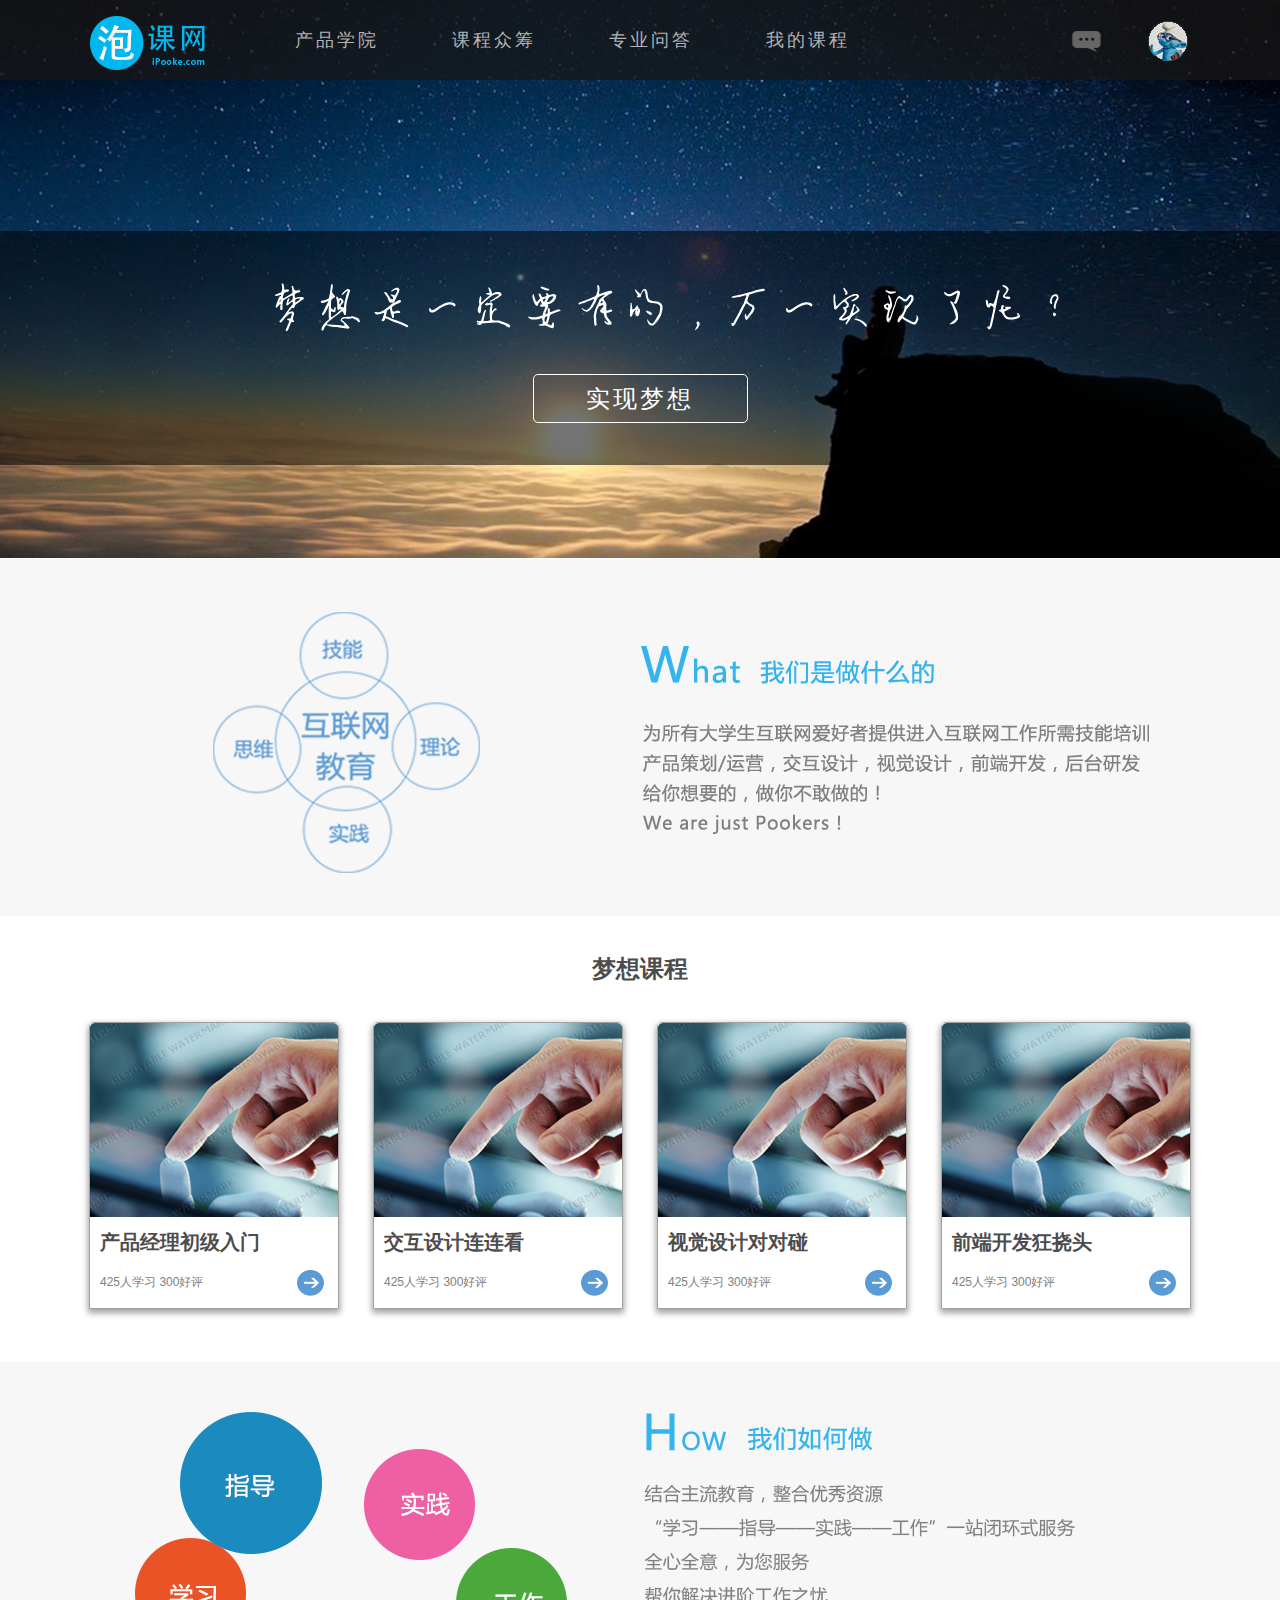
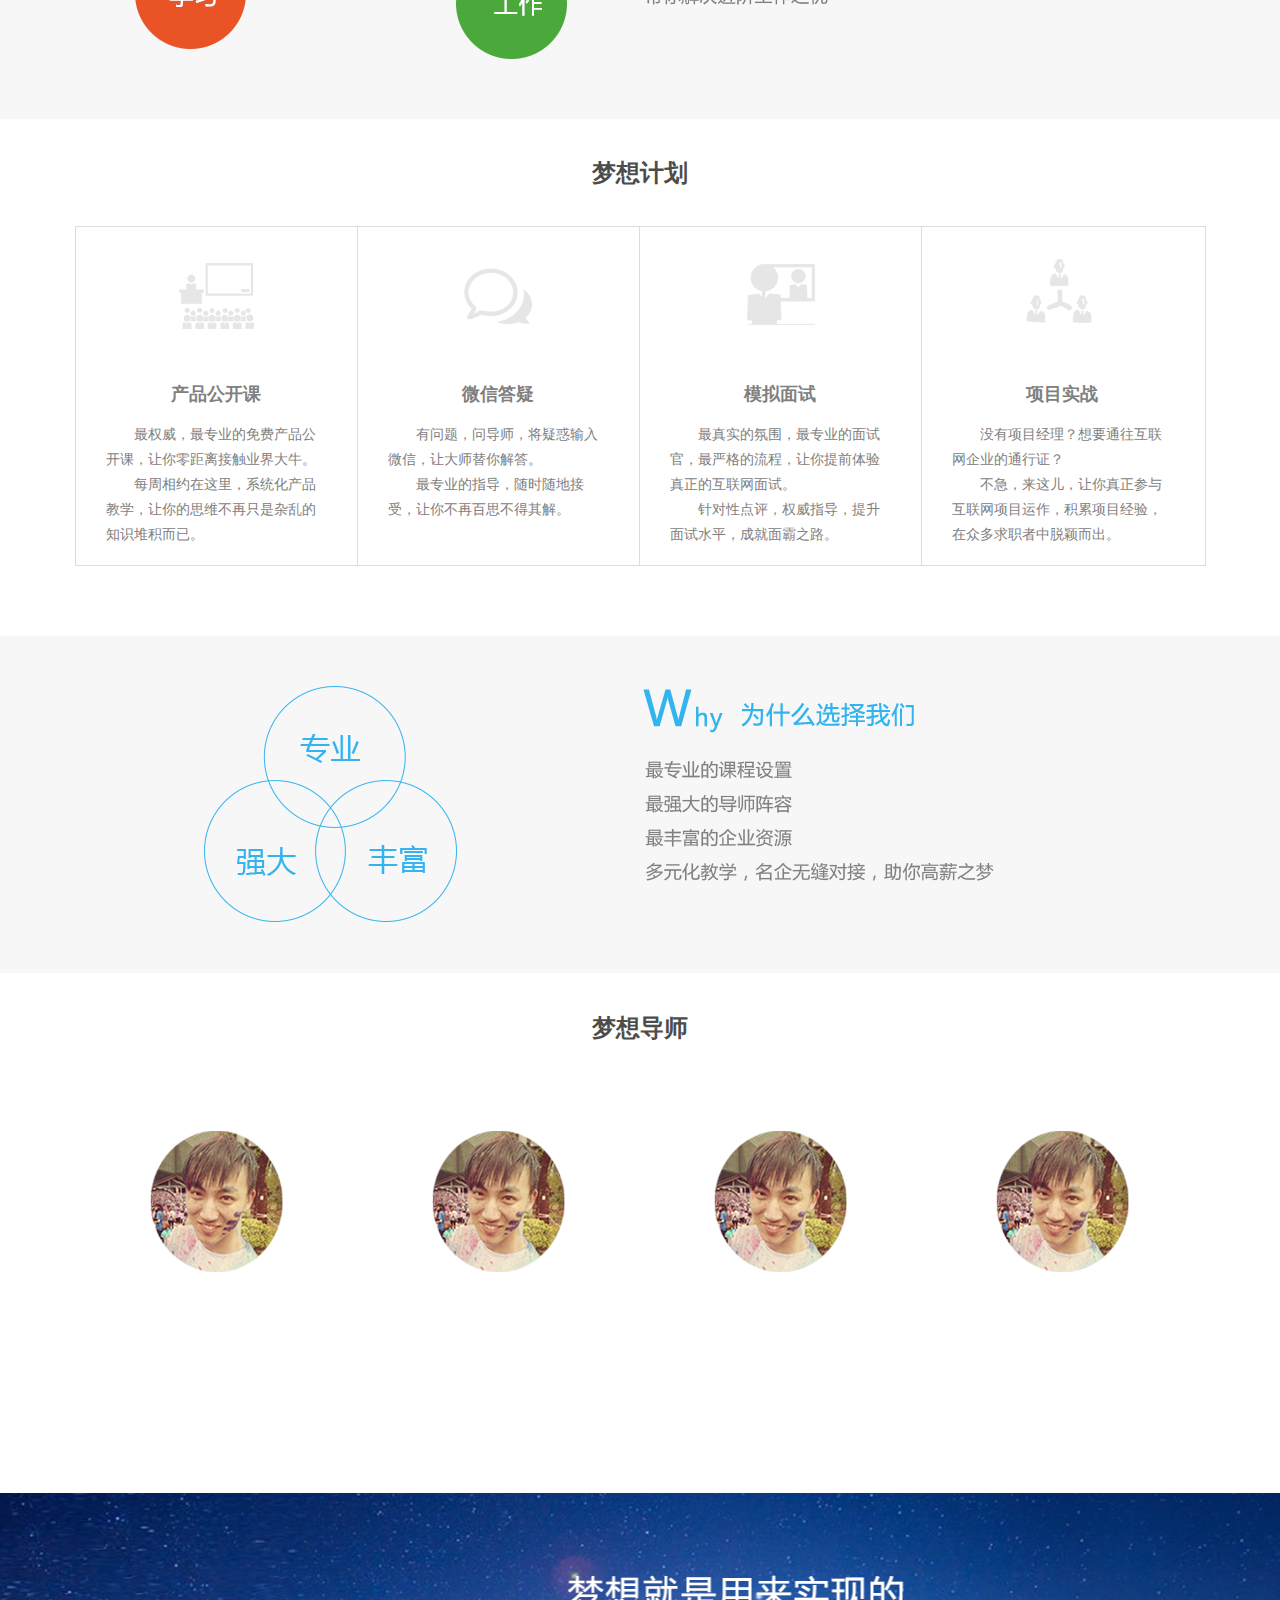
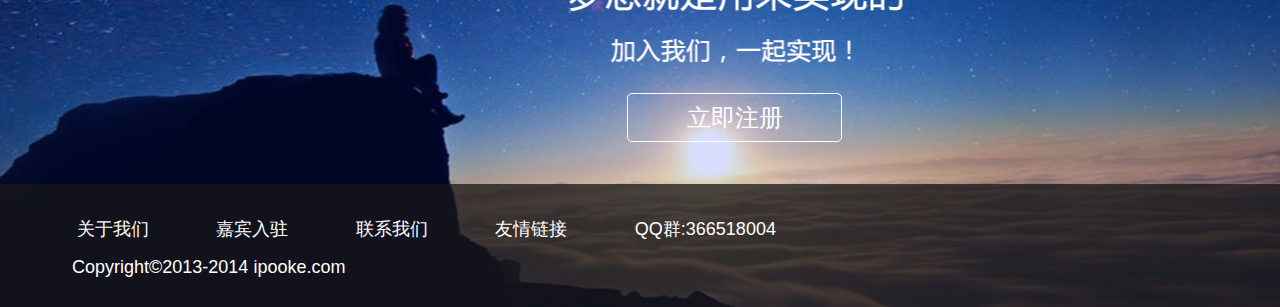
<file: index.html>
<!DOCTYPE html>
<!--[if lt IE 7]>
<html class="no-js lt-ie9 lt-ie8 lt-ie7">
<![endif]-->
<!--[if IE 7]>
<html class="no-js lt-ie9 lt-ie8">
<![endif]-->
<!--[if IE 8]>
<html class="no-js lt-ie9">
<![endif]-->
<!--[if gt IE 8]><!-->
<html class="no-js">
<!--<![endif]-->
<head>
    <meta charset="utf-8">
    <meta http-equiv="X-UA-Compatible" content="IE=edge">
    <title>泡课网</title>
    <meta name="description" content="">
    <!--手机上的一些适配-->
    <!--
    <meta name="viewport" content="width=device-width, initial-scale=1,ser-scalable=no">
    <meta name="apple-mobile-web-app-capable" content="yes">
    <meta name="apple-mobile-web-app-status-bar-style" content="black"/>
    <link rel="apple-touch-startup-image" sizes="640x920" href="img/loading-640x920.png"
          media="screen and (max-device-width: 480px) and (-webkit-min-device-pixel-ratio: 2)">
    <link rel="apple-touch-startup-image" sizes="768x1004" href="img/loading-768x1004.png"
          media="screen and (min-device-width: 481px) and (max-device-width: 1024px) and (orientation:landscape)">
    <link rel="apple-touch-startup-image" sizes="640x1096" href="img/loading-640x1096.png"
          media="screen and (max-device-width: 480px) and (-webkit-min-device-pixel-ratio: 2)">
    <link rel="apple-touch-icon-precomposed" sizes="114X114" href="img/iphone.png">
    <link rel="apple-touch-icon-precomposed" href="img/android.png">
    -->

    <!--下面注释的内容是直接引用CDN（内容交付网络）上面的资源，因为那样加载速度会更快-->
    <!--
    <link rel="stylesheet" href="http://code.jquery.com/mobile/1.4.2/jquery.mobile-1.4.2.min.css" />
    -->
    <!--<link rel="stylesheet" href="css/themes/jquery.mobile-1.4.2.css"/>
    <link rel="stylesheet" href="css/themes/jquery.mobile.icons.min.css"/>-->
    <link rel="stylesheet" href="css/normalize.css"/>
    <link rel="stylesheet" href="css/base.css"/>
    <link rel="stylesheet" href="css/common.css"/>
    <link rel="stylesheet" href="css/index.css"/>
    <script src="js/vendor/modernizr-2.6.2.min.js"></script>
</head>
<body>
<!--[if lt IE 7]>
<p class="browsehappy">亲，您还在使用着 <strong>过时的</strong> 浏览器. 请您
    <a href="http://browsehappy.com/">更新</a> 一下吧以使您得到更好的体验哦！
</p>
<![end if]-->

<header>
    <div class="topBar">
        <nav>
            <div class="logo">
                <a href="index.html"><img src="img/images/ih_logo.png" alt=""/></a>
            </div>
            <div class="nav">
                <ul class="navHeader">
                    <li><a href="static/product/product.html">产品学院</a></li>
                    <li><a rel="nofollow" href="static/course/course.html">课程众筹</a></li>
                    <li><a rel="nofollow" href="static/ask/ask.html">专业问答</a></li>
                    <li><a rel="nofollow" href="static/user/user.html">我的课程</a></li>
                </ul>
            </div>
            <div class="loginTop">
                <ul>
                    <li><a rel="nofollow" href="static/user/login.html">登录</a></li>
                    <li><a rel="nofollow" href="static/user/register.html">注册</a></li>
                </ul>
            </div>
            <div class="logged">
                <ul>
                    <li><a class="message" href="static/user/message.html"><img src="img/images/ih_message.png" alt=""/></a></li>
                    <li><a class="userCenter" href="static/user/user.html"><img src="img/images/ih_userImage.png" alt=""/></a></li>
                </ul>
            </div>
        </nav>
    </div>
    <div class="header-button">
        <a href="static/product/product.html">实现梦想</a>
    </div>
</header>
<section>
    <div id="content">
        <article class="content-partOne"></article>
        <article class="content-partTwo">
            <h1>梦想课程</h1>

            <div class="content-partTwo-courseList">
                <div class="course">
                    <div class="course-header">
                        <img src="img/images/ic_course_items_01.png">
                    </div>
                    <div class="course-content">
                        <h2>产品经理初级入门</h2>

                        <p>
                            <span>425</span>人学习
                            <span>300</span>好评
                            <a href="index.html"><span class="course-content-button"></span></a>
                        </p>
                    </div>
                </div>
                <div class="course">
                    <div class="course-header">
                        <img src="img/images/ic_course_items_01.png">
                    </div>
                    <div class="course-content">
                        <h2>交互设计连连看</h2>

                        <p>
                            <span>425</span>人学习
                            <span>300</span>好评
                            <a href="index.html"><span class="course-content-button"></span></a>
                        </p>
                    </div>
                </div>
                <div class="course">
                    <div class="course-header">
                        <img src="img/images/ic_course_items_01.png">
                    </div>
                    <div class="course-content">
                        <h2>视觉设计对对碰</h2>

                        <p>
                            <span>425</span>人学习
                            <span>300</span>好评
                            <a href="index.html"><span class="course-content-button"></span></a>
                        </p>
                    </div>
                </div>
                <div class="course">
                    <div class="course-header">
                        <img src="img/images/ic_course_items_01.png">
                    </div>
                    <div class="course-content">
                        <h2>前端开发狂挠头</h2>

                        <p>
                            <span>425</span>人学习
                            <span>300</span>好评
                            <a href="index.html"><span class="course-content-button"></span></a>
                        </p>
                    </div>
                </div>
            </div>
        </article>
        <article class="content-partThree"></article>
        <article class="content-partFour">
            <h1>梦想计划</h1>

            <div class="content-partThree-planList">
                <div class="plan">
                    <div class="plan-header">
                        <img src="img/images/ic_plan_01.png">
                    </div>
                    <div class="plan-content">
                        <h2>产品公开课</h2>

                        <p>
                            最权威，最专业的免费产品公开课，让你零距离接触业界大牛。
                        </p>

                        <p>
                            每周相约在这里，系统化产品教学，让你的思维不再只是杂乱的知识堆积而已。
                        </p>
                    </div>
                </div>
                <div class="plan">
                    <div class="plan-header">
                        <img src="img/images/ic_plan_02.png">
                    </div>
                    <div class="plan-content">
                        <h2>微信答疑</h2>

                        <p>
                            有问题，问导师，将疑惑输入微信，让大师替你解答。
                        </p>

                        <p>
                            最专业的指导，随时随地接受，让你不再百思不得其解。
                        </p>
                    </div>
                </div>
                <div class="plan">
                    <div class="plan-header">
                        <img src="img/images/ic_plan_03.png">
                    </div>
                    <div class="plan-content">
                        <h2>模拟面试</h2>

                        <p>
                            最真实的氛围，最专业的面试官，最严格的流程，让你提前体验真正的互联网面试。
                        </p>

                        <p>
                            针对性点评，权威指导，提升面试水平，成就面霸之路。
                        </p>
                    </div>
                </div>
                <div class="plan">
                    <div class="plan-header">
                        <img src="img/images/ic_plan_04.png">
                    </div>
                    <div class="plan-content">
                        <h2>项目实战</h2>

                        <p>
                            没有项目经理？想要通往互联网企业的通行证？
                        </p>

                        <p>
                            不急，来这儿，让你真正参与互联网项目运作，积累项目经验，在众多求职者中脱颖而出。
                        </p>
                    </div>
                </div>
            </div>
        </article>
        <article class="content-partFive"></article>
        <article class="content-partSix">
            <h1>梦想导师</h1>

            <div class="content-partSix-teacherList">
                <div class="teacher">
                    <a></a>
                </div>
                <div class="teacher">
                    <a></a>
                </div>
                <div class="teacher">
                    <a></a>
                </div>
                <div class="teacher">
                    <a></a>
                </div>
            </div>
        </article>
    </div>
</section>
<footer>
    <div class="bottomBar">
        <nav>
            <ul class="navFooter">
                <li><a href="#">关于我们</a></li>
                <li><a href="#">嘉宾入驻</a></li>
                <li><a href="#">联系我们</a></li>
                <li><a href="#">友情链接</a></li>
                <li><a href="#">QQ群:366518004</a></li>
            </ul>
            <p>Copyright&copy;2013-2014 ipooke.com</p>
        </nav>
    </div>
    <div class="footer-button">
        <a href="static/user/register.html">立即注册</a>
    </div>
    <address></address>
</footer>
<!--下面注释的内容是直接引用CDN（内容交付网络）上面的资源，因为那样加载速度会更快-->
<!--
<script src="//ajax.googleapis.com/ajax/libs/jquery/1.10.2/jquery.min.js"></script>
<script>window.jQuery || document.write('<script src="js/vendor/jquery-1.10.2.min.js"><\/script>')</script>
<script src="http://code.jquery.com/mobile/1.4.2/jquery.mobile-1.4.2.min.js"></script>
-->

<!--下面的内容是加载页面要用的js文件-->
<script src="js/vendor/jquery-1.11.1.min.js"></script>
<!--<script src="js/vendor/jquery.mobile-1.4.2.min.js"></script>-->
<script src="js/vendor/jquery.cookie.js"></script>
<script src="js/plugins.js"></script>
<!--下面两个js文件是完成ajax的一个插件-->
<!--
<script src="js/mine/base.js"></script>
<script src="js/mine/score.js"></script>
-->
<script src="js/index.js"></script>


<!-- 下面的注释是引用谷歌的站点统计分析工具的js代码-->
<!-- Google Analytics: change UA-XXXXX-X to be your site's ID. -->
<!--<script>
    (function (b, o, i, l, e, r) {
        b.GoogleAnalyticsObject = l;
        b[l] || (b[l] =
                function () {
                    (b[l].q = b[l].q || []).push(arguments)
                });
        b[l].l = +new Date;
        e = o.createElement(i);
        r = o.getElementsByTagName(i)[0];
        e.src = '//www.google-analytics.com/analytics.js';
        r.parentNode.insertBefore(e, r)
    }(window, document, 'script', 'ga'));
    ga('create', 'UA-XXXXX-X');
    ga('send', 'pageview');
</script>-->
</body>
</html>
</file>
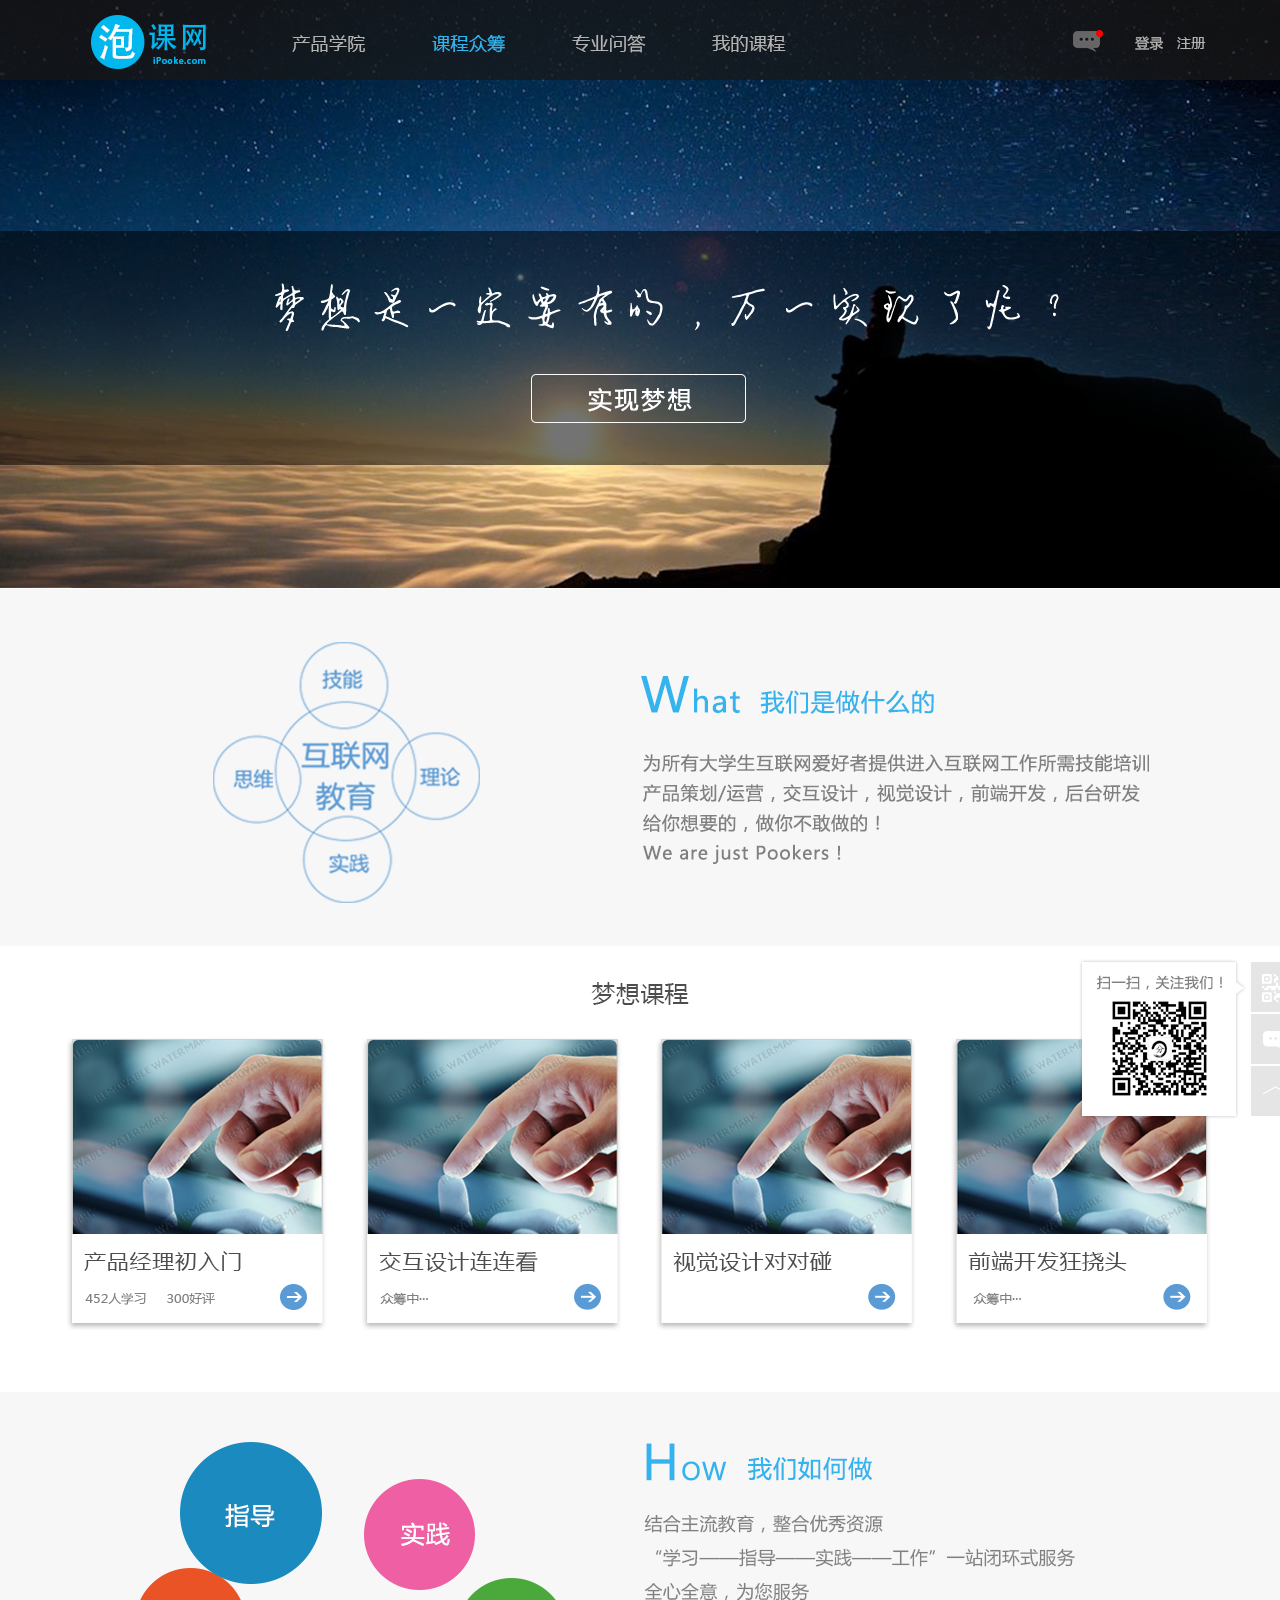
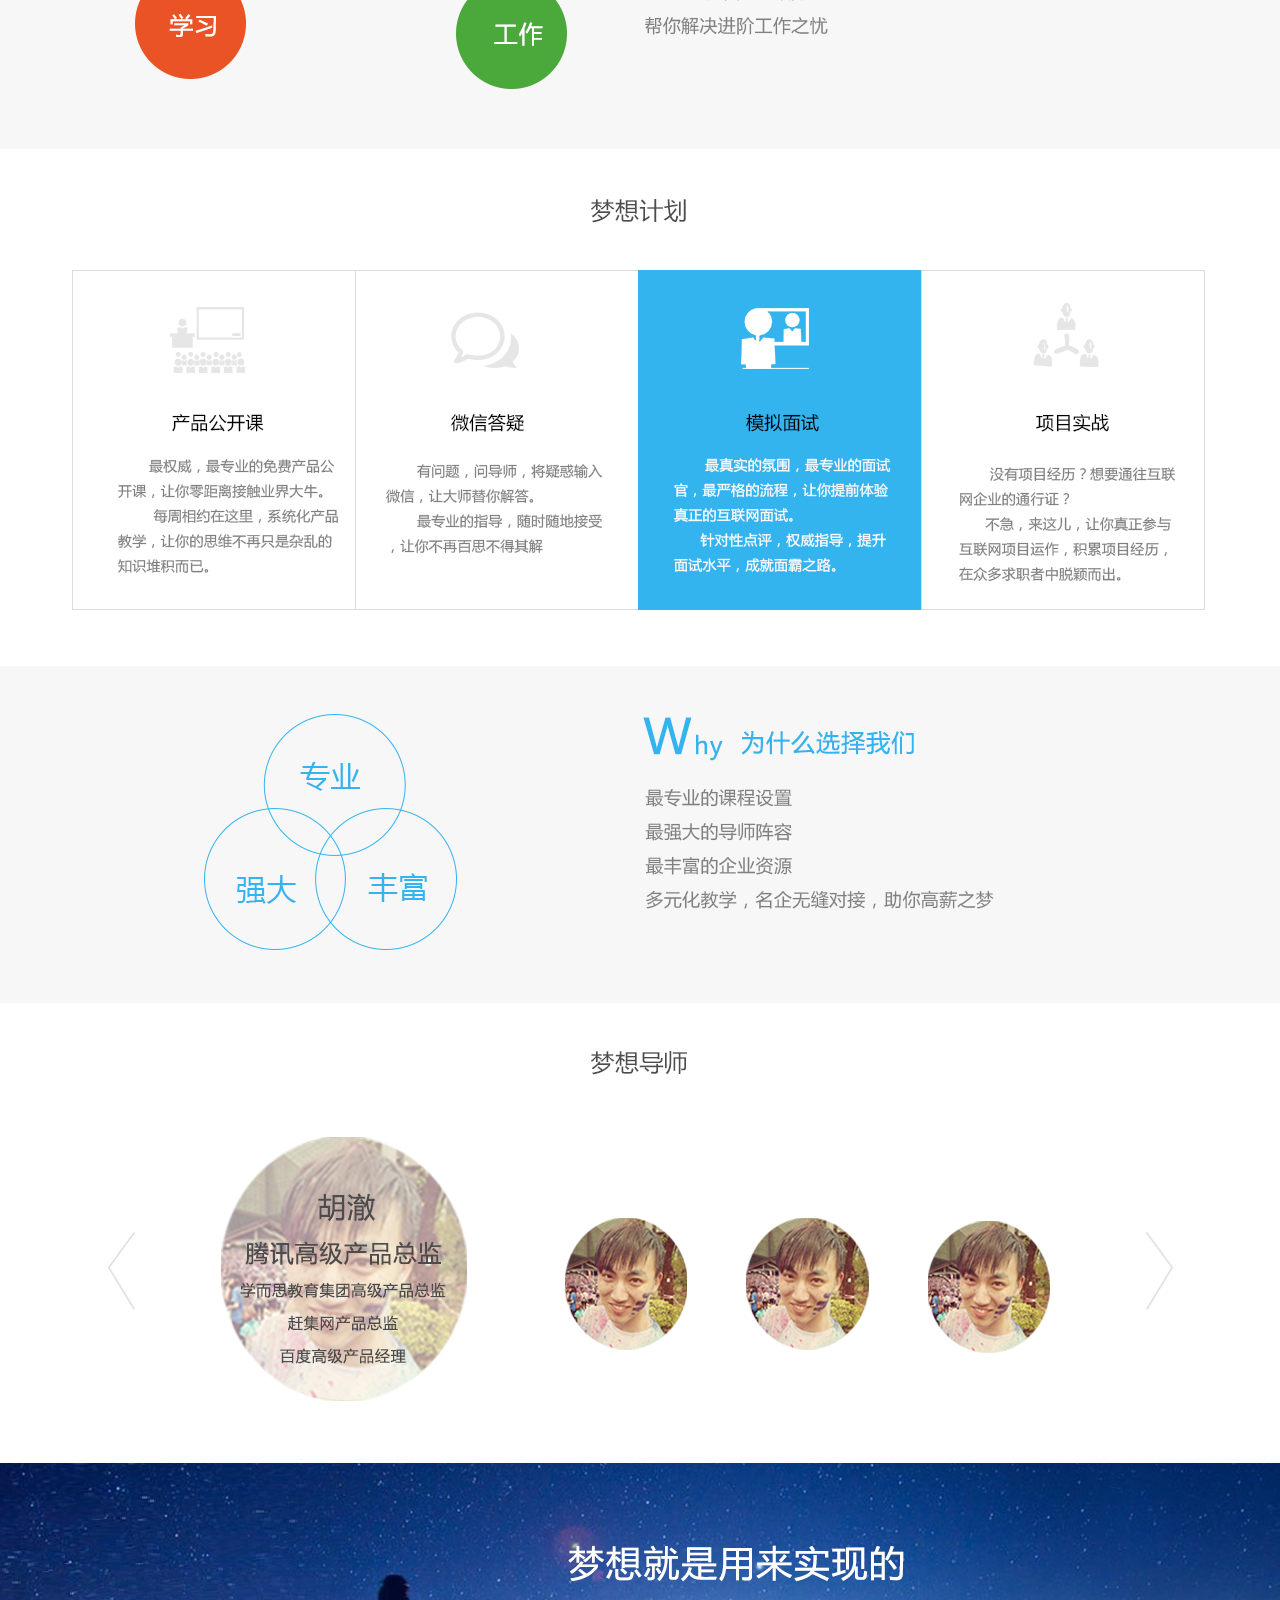
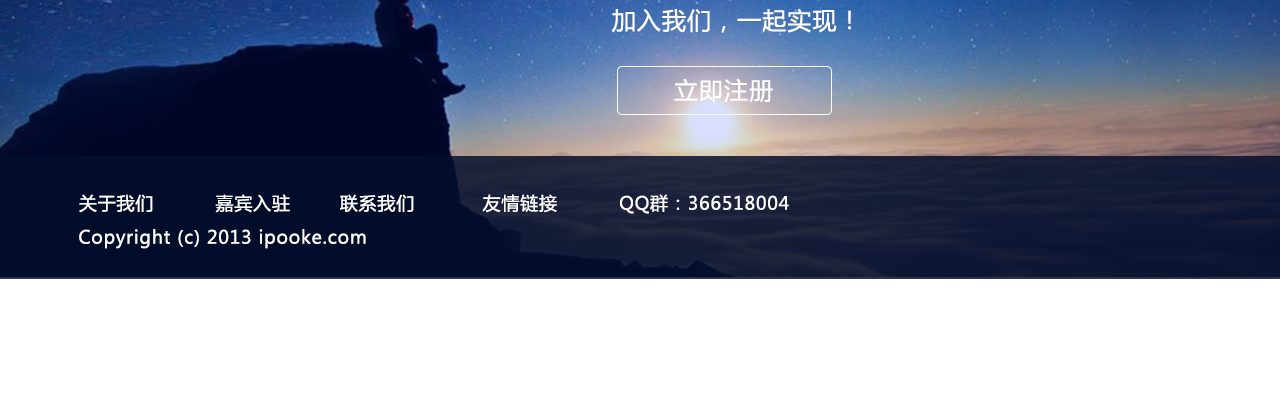
<file: test.html>
<!DOCTYPE html>
<html>
<head lang="en">
    <meta charset="UTF-8">
    <title></title>
    <style>
        *{
            margin: 0 0;
            padding: 0 0;
        }
        #content{
            margin: 0 auto;
            width: 1349;
            height: 3600px;
            background: #ffffff url("img/refer/1.0pooke_index.png") no-repeat top center;
        }

    </style>
</head>
<body>
<div id="content"></div>
</body>
</html>
</file>
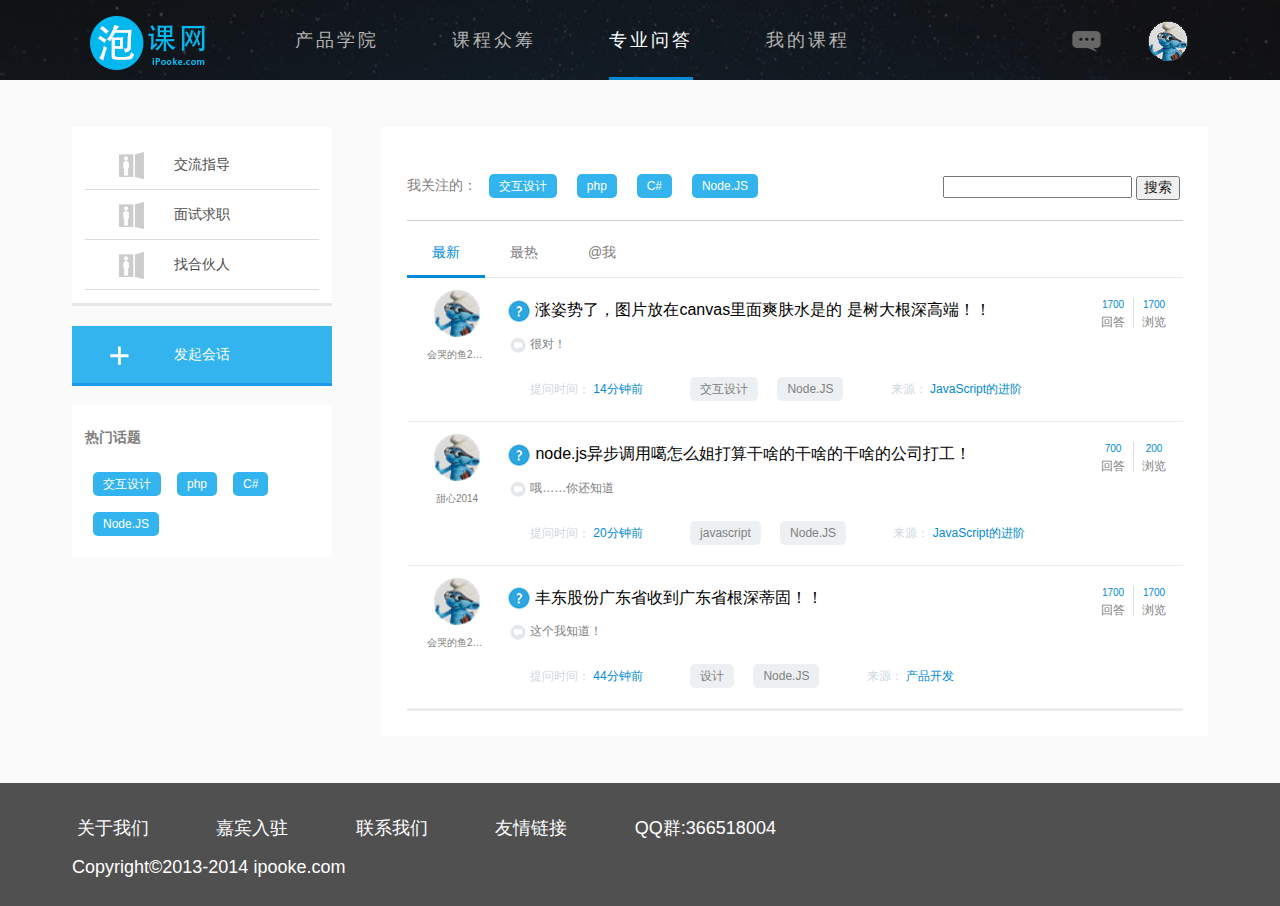
<file: static/ask/ask.html>
<!DOCTYPE html>
<!--[if lt IE 7]>
<html class="no-js lt-ie9 lt-ie8 lt-ie7">
<![endif]-->
<!--[if IE 7]>
<html class="no-js lt-ie9 lt-ie8">
<![endif]-->
<!--[if IE 8]>
<html class="no-js lt-ie9">
<![endif]-->
<!--[if gt IE 8]><!-->
<html class="no-js">
<!--<![endif]-->
<head>
    <meta charset="utf-8">
    <meta http-equiv="X-UA-Compatible" content="IE=edge">
    <title>专业问答</title>
    <meta name="description" content="">
    <!--手机上的一些适配-->
    <!--
    <meta name="viewport" content="width=device-width, initial-scale=1,ser-scalable=no">
    <meta name="apple-mobile-web-app-capable" content="yes">
    <meta name="apple-mobile-web-app-status-bar-style" content="black"/>
    <link rel="apple-touch-startup-image" sizes="640x920" href="img/loading-640x920.png"
          media="screen and (max-device-width: 480px) and (-webkit-min-device-pixel-ratio: 2)">
    <link rel="apple-touch-startup-image" sizes="768x1004" href="img/loading-768x1004.png"
          media="screen and (min-device-width: 481px) and (max-device-width: 1024px) and (orientation:landscape)">
    <link rel="apple-touch-startup-image" sizes="640x1096" href="img/loading-640x1096.png"
          media="screen and (max-device-width: 480px) and (-webkit-min-device-pixel-ratio: 2)">
    <link rel="apple-touch-icon-precomposed" sizes="114X114" href="img/iphone.png">
    <link rel="apple-touch-icon-precomposed" href="img/android.png">
    -->

    <!--下面注释的内容是直接引用CDN（内容交付网络）上面的资源，因为那样加载速度会更快-->
    <!--
    <link rel="stylesheet" href="http://code.jquery.com/mobile/1.4.2/jquery.mobile-1.4.2.min.css" />
    -->
    <!--<link rel="stylesheet" href="css/themes/jquery.mobile-1.4.2.css"/>
    <link rel="stylesheet" href="css/themes/jquery.mobile.icons.min.css"/>-->
    <link rel="stylesheet" href="../../css/normalize.css"/>
    <link rel="stylesheet" href="../../css/base.css"/>
    <link rel="stylesheet" href="../../css/common.css"/>
    <link rel="stylesheet" href="../../css/ask.css"/>
    <script src="../../js/vendor/modernizr-2.6.2.min.js"></script>
</head>
<body>
<!--[if lt IE 7]>
<p class="browsehappy">亲，您还在使用着 <strong>过时的</strong> 浏览器. 请您
    <a href="http://browsehappy.com/">更新</a> 一下吧以使您得到更好的体验哦！
</p>
<![end if]-->

<header>
    <div class="topBar">
        <nav>
            <div class="logo">
                <a href="../../index.html"><img src="../../img/images/ih_logo.png" alt=""/></a>
            </div>
            <div class="nav">
                <ul class="navHeader">
                    <li><a href="../product/product.html">产品学院</a></li>
                    <li><a href="../course/course.html">课程众筹</a></li>
                    <li class="current"><a href="#">专业问答</a></li>
                    <li><a href="../user/user.html">我的课程</a></li>
                </ul>
            </div>
            <div class="loginTop">
                <ul>
                    <li><a rel="nofollow" href="../user/login.html">登录</a></li>
                    <li><a rel="nofollow" href="../user/register.html">注册</a></li>
                </ul>
            </div>
            <div class="logged">
                <ul>
                    <li><a class="message" href="../user/message.html"><img src="../../img/images/ih_message.png"
                                                                            alt=""/></a></li>
                    <li><a class="userCenter" href="../user/user.html"><img src="../../img/images/ih_userImage.png"
                                                                            alt=""/></a></li>
                </ul>
            </div>
        </nav>
    </div>
</header>
<section>
    <div id="content">
        <aside class="content-partLeft">
            <div class="content-partLeft-nav">
                <ul>
                    <li><a href="#">交流指导</a></li>
                    <li><a href="#">面试求职</a></li>
                    <li><a href="#">找合伙人</a></li>
                </ul>
            </div>
            <div class="content-partLeft-function">
                <ul>
                    <li><a href="#">发起会话</a></li>
                </ul>
            </div>
            <div class="content-partLeft-topicList">
                <h1>热门话题</h1>

                <p>
                    <a href="#">交互设计</a>
                    <a>php</a>
                    <a>C#</a>
                    <a>Node.JS</a>
                </p>
            </div>
        </aside>
        <article class="content-partRight">
            <div class="content-partRight-header">
                <p>
                    <span>我关注的：</span>
                    <a href="#">交互设计</a>
                    <a>php</a>
                    <a>C#</a>
                    <a>Node.JS</a>
                </p>

                <div class="content-partRight-header-search">
                    <label for="searchBox"></label>
                    <input type="search" id="searchBox">
                    <input type="button" value="搜索">
                </div>
            </div>
            <hr>
            <div class="content-partRight-content">
                <div class="content-partRight-content-menu">
                    <ul>
                        <li id="menu-newest" class="current">最新</li>
                        <li id="menu-hottest">最热</li>
                        <li id="menu-me">@我</li>
                    </ul>
                </div>
                <div class="content-partRight-content-detail">

                    <div id="detail-newest">
                        <div class="detail-position">
                            <div class="detail-newest-partLeft">
                                <img src="../../img/images/ih_userImage.png">

                                <p>会哭的鱼2014</p>
                            </div>
                            <div class="detail-newest-partMiddle">
                                <div class="tittle">
                                    <img src="../../img/images/ac_detail-newest-partMiddle_01.png">
                                    <a href="">
                                        涨姿势了，图片放在canvas里面爽肤水是的 是树大根深高端！！
                                    </a>
                                </div>
                                <div class="replay">
                                    <img src="../../img/images/ac_detail-newest-partMiddle_02.png">
                                    <span>
                                        很对！
                                    </span>
                                </div>
                                <div class="record">
                                    <p>
                                        提问时间： <span>14分钟前</span>
                                    </p>
                                    <p>
                                        <a href="#">交互设计</a>
                                        <a>Node.JS</a>
                                    </p>
                                    <p>
                                        来源： <span>JavaScript的进阶</span>
                                    </p>
                                </div>
                            </div>
                            <div class="detail-newest-partRight">
                                <div class="detail-newest-partRight-count">
                                    <span class="answerNumber">1700</span>
                                    <br>
                                    <span class="answer">回答</span>
                                </div>
                                <div class="detail-newest-partRight-count bl">
                                    <span class="answerNumber">1700</span>
                                    <br>
                                    <span class="answer">浏览</span>
                                </div>
                            </div>
                        </div>
                        <div class="detail-position">
                            <div class="detail-newest-partLeft">
                                <img src="../../img/images/ih_userImage.png">

                                <p>甜心2014</p>
                            </div>
                            <div class="detail-newest-partMiddle">
                                <div class="tittle">
                                    <img src="../../img/images/ac_detail-newest-partMiddle_01.png">
                                    <a href="">
                                        node.js异步调用噶怎么姐打算干啥的干啥的干啥的公司打工！
                                    </a>
                                </div>
                                <div class="replay">
                                    <img src="../../img/images/ac_detail-newest-partMiddle_02.png">
                                    <span>
                                        哦……你还知道
                                    </span>
                                </div>
                                <div class="record">
                                    <p>
                                        提问时间： <span>20分钟前</span>
                                    </p>
                                    <p>
                                        <a href="#">javascript</a>
                                        <a>Node.JS</a>
                                    </p>
                                    <p>
                                        来源： <span>JavaScript的进阶</span>
                                    </p>
                                </div>
                            </div>
                            <div class="detail-newest-partRight">
                                <div class="detail-newest-partRight-count">
                                    <span class="answerNumber">700</span>
                                    <br>
                                    <span class="answer">回答</span>
                                </div>
                                <div class="detail-newest-partRight-count bl">
                                    <span class="answerNumber">200</span>
                                    <br>
                                    <span class="answer">浏览</span>
                                </div>
                            </div>
                        </div>
                        <div class="detail-position">
                            <div class="detail-newest-partLeft">
                                <img src="../../img/images/ih_userImage.png">

                                <p>会哭的鱼2014</p>
                            </div>
                            <div class="detail-newest-partMiddle">
                                <div class="tittle">
                                    <img src="../../img/images/ac_detail-newest-partMiddle_01.png">
                                    <a href="">
                                        丰东股份广东省收到广东省根深蒂固！！
                                    </a>
                                </div>
                                <div class="replay">
                                    <img src="../../img/images/ac_detail-newest-partMiddle_02.png">
                                    <span>
                                        这个我知道！
                                    </span>
                                </div>
                                <div class="record">
                                    <p>
                                        提问时间： <span>44分钟前</span>
                                    </p>
                                    <p>
                                        <a href="#">设计</a>
                                        <a>Node.JS</a>
                                    </p>
                                    <p>
                                        来源： <span>产品开发</span>
                                    </p>
                                </div>
                            </div>
                            <div class="detail-newest-partRight">
                                <div class="detail-newest-partRight-count">
                                    <span class="answerNumber">1700</span>
                                    <br>
                                    <span class="answer">回答</span>
                                </div>
                                <div class="detail-newest-partRight-count bl">
                                    <span class="answerNumber">1700</span>
                                    <br>
                                    <span class="answer">浏览</span>
                                </div>
                            </div>
                        </div>
                    </div>
                    <div id="detail-hottest">
                        <div class="detail-position"></div>
                    </div>
                    <div id="detail-me">
                        <div class="detail-position"></div>
                    </div>
                </div>
            </div>
        </article>
    </div>
</section>
<footer>
    <div class="bottomBar">
        <nav>
            <ul class="navFooter">
                <li><a href="#">关于我们</a></li>
                <li><a href="#">嘉宾入驻</a></li>
                <li><a href="#">联系我们</a></li>
                <li><a href="#">友情链接</a></li>
                <li><a href="#">QQ群:366518004</a></li>
            </ul>
            <p>Copyright&copy;2013-2014 ipooke.com</p>
        </nav>
    </div>
</footer>
<!--下面注释的内容是直接引用CDN（内容交付网络）上面的资源，因为那样加载速度会更快-->
<!--
<script src="//ajax.googleapis.com/ajax/libs/jquery/1.10.2/jquery.min.js"></script>
<script>window.jQuery || document.write('<script src="js/vendor/jquery-1.10.2.min.js"><\/script>')</script>
<script src="http://code.jquery.com/mobile/1.4.2/jquery.mobile-1.4.2.min.js"></script>
-->

<!--下面的内容是加载页面要用的js文件-->
<script src="../../js/vendor/jquery-1.11.1.min.js"></script>
<!--<script src="js/vendor/jquery.mobile-1.4.2.min.js"></script>-->
<script src="../../js/vendor/jquery.cookie.js"></script>
<script src="../../js/plugins.js"></script>
<!--下面两个js文件是完成ajax的一个插件-->
<!--
<script src="js/mine/base.js"></script>
<script src="js/mine/score.js"></script>
-->
<script src="../../js/index.js"></script>


<!-- 下面的注释是引用谷歌的站点统计分析工具的js代码-->
<!-- Google Analytics: change UA-XXXXX-X to be your site's ID. -->
<!--<script>
    (function (b, o, i, l, e, r) {
        b.GoogleAnalyticsObject = l;
        b[l] || (b[l] =
                function () {
                    (b[l].q = b[l].q || []).push(arguments)
                });
        b[l].l = +new Date;
        e = o.createElement(i);
        r = o.getElementsByTagName(i)[0];
        e.src = '//www.google-analytics.com/analytics.js';
        r.parentNode.insertBefore(e, r)
    }(window, document, 'script', 'ga'));
    ga('create', 'UA-XXXXX-X');
    ga('send', 'pageview');
</script>-->
</body>
</html>
</file>
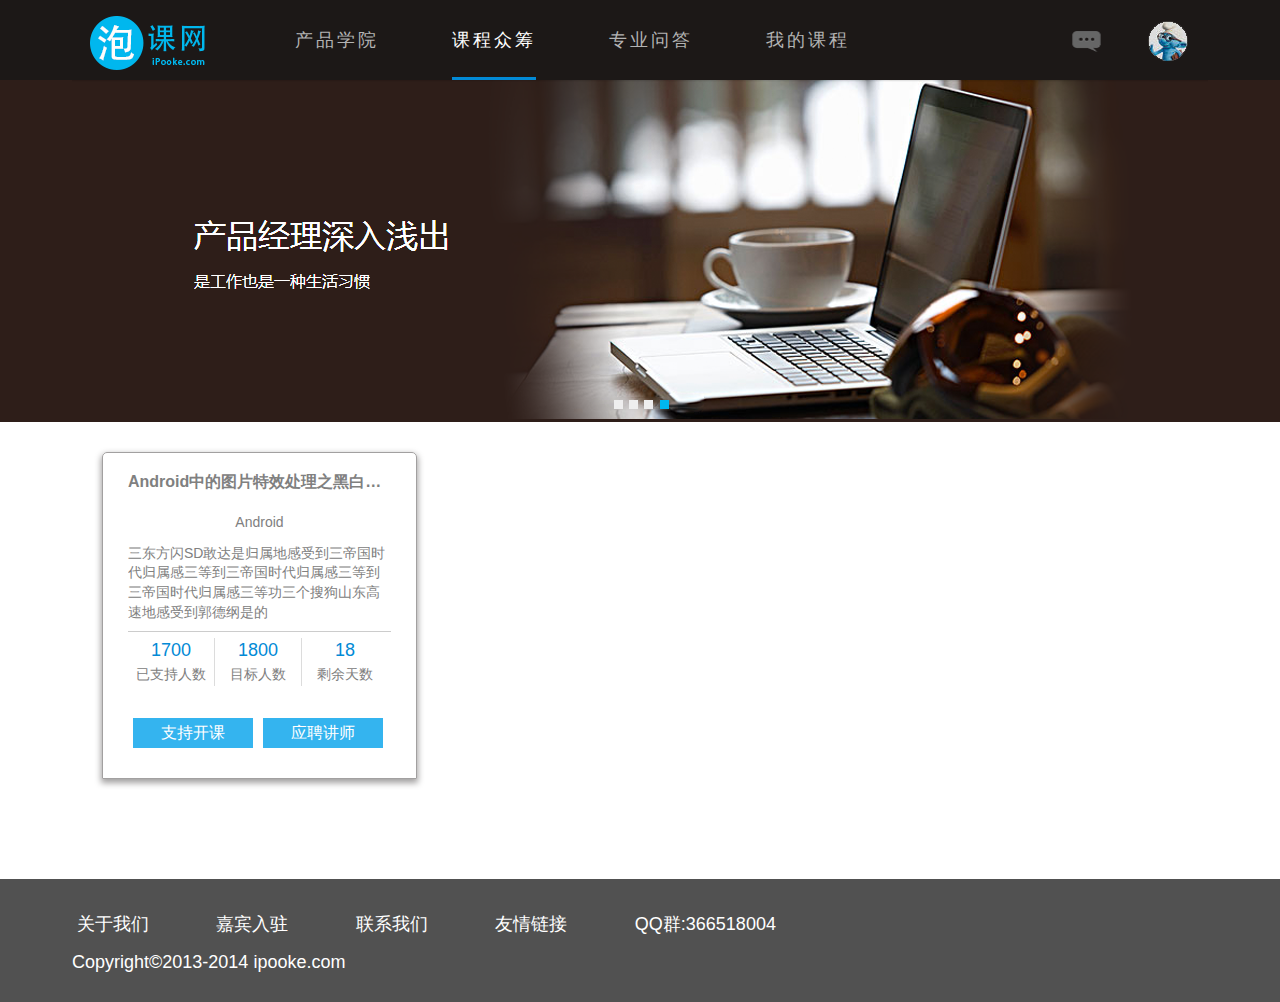
<file: static/course/course.html>
<!DOCTYPE html>
<!--[if lt IE 7]>
<html class="no-js lt-ie9 lt-ie8 lt-ie7">
<![endif]-->
<!--[if IE 7]>
<html class="no-js lt-ie9 lt-ie8">
<![endif]-->
<!--[if IE 8]>
<html class="no-js lt-ie9">
<![endif]-->
<!--[if gt IE 8]><!-->
<html class="no-js">
<!--<![endif]-->
<head>
    <meta charset="utf-8">
    <meta http-equiv="X-UA-Compatible" content="IE=edge">
    <title>课程众筹</title>
    <meta name="description" content="">
    <!--手机上的一些适配-->
    <!--
    <meta name="viewport" content="width=device-width, initial-scale=1,ser-scalable=no">
    <meta name="apple-mobile-web-app-capable" content="yes">
    <meta name="apple-mobile-web-app-status-bar-style" content="black"/>
    <link rel="apple-touch-startup-image" sizes="640x920" href="img/loading-640x920.png"
          media="screen and (max-device-width: 480px) and (-webkit-min-device-pixel-ratio: 2)">
    <link rel="apple-touch-startup-image" sizes="768x1004" href="img/loading-768x1004.png"
          media="screen and (min-device-width: 481px) and (max-device-width: 1024px) and (orientation:landscape)">
    <link rel="apple-touch-startup-image" sizes="640x1096" href="img/loading-640x1096.png"
          media="screen and (max-device-width: 480px) and (-webkit-min-device-pixel-ratio: 2)">
    <link rel="apple-touch-icon-precomposed" sizes="114X114" href="img/iphone.png">
    <link rel="apple-touch-icon-precomposed" href="img/android.png">
    -->

    <!--下面注释的内容是直接引用CDN（内容交付网络）上面的资源，因为那样加载速度会更快-->
    <!--
    <link rel="stylesheet" href="http://code.jquery.com/mobile/1.4.2/jquery.mobile-1.4.2.min.css" />
    -->
    <!--<link rel="stylesheet" href="css/themes/jquery.mobile-1.4.2.css"/>
    <link rel="stylesheet" href="css/themes/jquery.mobile.icons.min.css"/>-->
    <link rel="stylesheet" href="../../css/normalize.css"/>
    <link rel="stylesheet" href="../../css/base.css"/>
    <link rel="stylesheet" href="../../css/common.css"/>
    <link rel="stylesheet" href="../../css/course.css"/>
    <script src="../../js/vendor/modernizr-2.6.2.min.js"></script>
</head>
<body>
<!--[if lt IE 7]>
<p class="browsehappy">亲，您还在使用着 <strong>过时的</strong> 浏览器. 请您
    <a href="http://browsehappy.com/">更新</a> 一下吧以使您得到更好的体验哦！
</p>
<![end if]-->

<header>
    <div class="topBar">
        <nav>
            <div class="logo">
                <a href="../../index.html"><img src="../../img/images/ih_logo.png" alt=""/></a>
            </div>
            <div class="nav">
                <ul class="navHeader">
                    <li><a href="../product/product.html">产品学院</a></li>
                    <li class="current"><a href="#">课程众筹</a></li>
                    <li><a href="../ask/ask.html">专业问答</a></li>
                    <li><a href="../user/user.html">我的课程</a></li>
                </ul>
            </div>
            <div class="loginTop">
                <ul>
                    <li><a rel="nofollow" href="../user/login.html">登录</a></li>
                    <li><a rel="nofollow" href="../user/register.html">注册</a></li>
                </ul>
            </div>
            <div class="logged">
                <ul>
                    <li><a class="message" href="../user/message.html"><img src="../../img/images/ih_message.png" alt=""/></a></li>
                    <li><a class="userCenter" href="../user/user.html"><img src="../../img/images/ih_userImage.png" alt=""/></a></li>
                </ul>
            </div>
        </nav>
    </div>
    <div class="header-slider">
    </div>
</header>
<section>
    <div id="content">
        <article class="content-partOne">
            <div class="content-partOne-courseList">
                <div class="course">
                    <div class="course-header">
                        <h1>Android中的图片特效处理之黑白之黑白之黑白</h1>
                        <span>Android</span>
                        <p>三东方闪SD敢达是归属地感受到三帝国时代归属感三等到三帝国时代归属感三等到三帝国时代归属感三等功三个搜狗山东高速地感受到郭德纲是的</p>
                    </div>
                    <hr>
                    <div class="course-content">
                        <div class="course-content-count">
                                <span class="supportNumber">1700</span><br>
                                <span class="support">已支持人数</span>
                        </div>
                        <div class="course-content-count bl">
                            <span class="supportNumber">1800</span><br>
                            <span class="support">目标人数</span>
                        </div>
                        <div class="course-content-count bl">
                            <span class="supportNumber">18</span><br>
                            <span class="support">剩余天数</span>
                        </div>
                    </div>
                    <div class="course-footer">
                        <div class="course-footer-button blue">
                            <a href="" class="white">支持开课</a>
                        </div>
                        <div class="course-footer-button">
                            <a href="">应聘讲师</a>
                        </div>
                    </div>
                </div>
            </div>
        </article>
    </div>
</section>
<footer>
    <div class="bottomBar">
        <nav>
            <ul class="navFooter">
                <li><a href="#">关于我们</a></li>
                <li><a href="#">嘉宾入驻</a></li>
                <li><a href="#">联系我们</a></li>
                <li><a href="#">友情链接</a></li>
                <li><a href="#">QQ群:366518004</a></li>
            </ul>
            <p>Copyright&copy;2013-2014 ipooke.com</p>
        </nav>
    </div>
</footer>
<!--下面注释的内容是直接引用CDN（内容交付网络）上面的资源，因为那样加载速度会更快-->
<!--
<script src="//ajax.googleapis.com/ajax/libs/jquery/1.10.2/jquery.min.js"></script>
<script>window.jQuery || document.write('<script src="js/vendor/jquery-1.10.2.min.js"><\/script>')</script>
<script src="http://code.jquery.com/mobile/1.4.2/jquery.mobile-1.4.2.min.js"></script>
-->

<!--下面的内容是加载页面要用的js文件-->
<script src="../../js/vendor/jquery-1.11.1.min.js"></script>
<!--<script src="js/vendor/jquery.mobile-1.4.2.min.js"></script>-->
<script src="../../js/vendor/jquery.cookie.js"></script>
<script src="../../js/plugins.js"></script>
<!--下面两个js文件是完成ajax的一个插件-->
<!--
<script src="js/mine/base.js"></script>
<script src="js/mine/score.js"></script>
-->
<script src="../../js/index.js"></script>


<!-- 下面的注释是引用谷歌的站点统计分析工具的js代码-->
<!-- Google Analytics: change UA-XXXXX-X to be your site's ID. -->
<!--<script>
    (function (b, o, i, l, e, r) {
        b.GoogleAnalyticsObject = l;
        b[l] || (b[l] =
                function () {
                    (b[l].q = b[l].q || []).push(arguments)
                });
        b[l].l = +new Date;
        e = o.createElement(i);
        r = o.getElementsByTagName(i)[0];
        e.src = '//www.google-analytics.com/analytics.js';
        r.parentNode.insertBefore(e, r)
    }(window, document, 'script', 'ga'));
    ga('create', 'UA-XXXXX-X');
    ga('send', 'pageview');
</script>-->
</body>
</html>
</file>
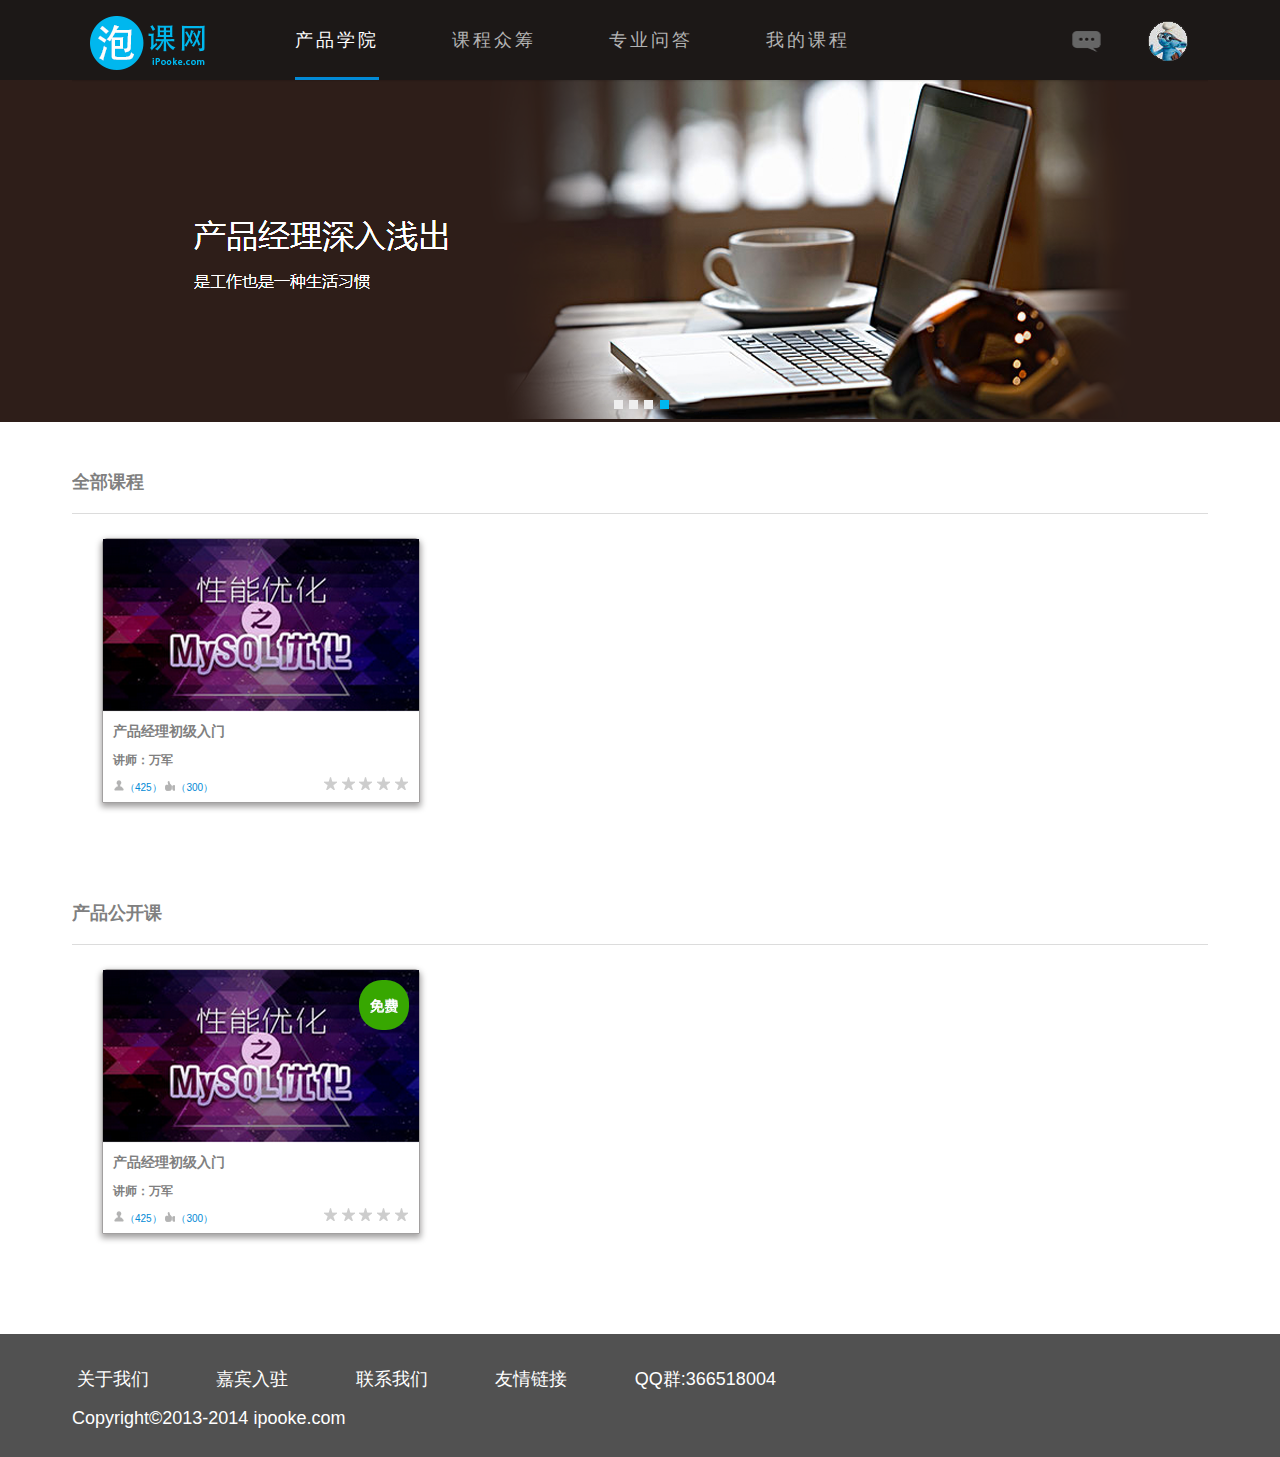
<file: static/product/product.html>
<!DOCTYPE html>
<!--[if lt IE 7]>
<html class="no-js lt-ie9 lt-ie8 lt-ie7">
<![endif]-->
<!--[if IE 7]>
<html class="no-js lt-ie9 lt-ie8">
<![endif]-->
<!--[if IE 8]>
<html class="no-js lt-ie9">
<![endif]-->
<!--[if gt IE 8]><!-->
<html class="no-js">
<!--<![endif]-->
<head>
    <meta charset="utf-8">
    <meta http-equiv="X-UA-Compatible" content="IE=edge">
    <title>产品学院</title>
    <meta name="description" content="">
    <!--手机上的一些适配-->
    <!--
    <meta name="viewport" content="width=device-width, initial-scale=1,ser-scalable=no">
    <meta name="apple-mobile-web-app-capable" content="yes">
    <meta name="apple-mobile-web-app-status-bar-style" content="black"/>
    <link rel="apple-touch-startup-image" sizes="640x920" href="img/loading-640x920.png"
          media="screen and (max-device-width: 480px) and (-webkit-min-device-pixel-ratio: 2)">
    <link rel="apple-touch-startup-image" sizes="768x1004" href="img/loading-768x1004.png"
          media="screen and (min-device-width: 481px) and (max-device-width: 1024px) and (orientation:landscape)">
    <link rel="apple-touch-startup-image" sizes="640x1096" href="img/loading-640x1096.png"
          media="screen and (max-device-width: 480px) and (-webkit-min-device-pixel-ratio: 2)">
    <link rel="apple-touch-icon-precomposed" sizes="114X114" href="img/iphone.png">
    <link rel="apple-touch-icon-precomposed" href="img/android.png">
    -->

    <!--下面注释的内容是直接引用CDN（内容交付网络）上面的资源，因为那样加载速度会更快-->
    <!--
    <link rel="stylesheet" href="http://code.jquery.com/mobile/1.4.2/jquery.mobile-1.4.2.min.css" />
    -->
    <!--<link rel="stylesheet" href="css/themes/jquery.mobile-1.4.2.css"/>
    <link rel="stylesheet" href="css/themes/jquery.mobile.icons.min.css"/>-->
    <link rel="stylesheet" href="../../css/normalize.css"/>
    <link rel="stylesheet" href="../../css/base.css"/>
    <link rel="stylesheet" href="../../css/common.css"/>
    <link rel="stylesheet" href="../../css/product.css"/>
    <script src="../../js/vendor/modernizr-2.6.2.min.js"></script>
</head>
<body>
<!--[if lt IE 7]>
<p class="browsehappy">亲，您还在使用着 <strong>过时的</strong> 浏览器. 请您
    <a href="http://browsehappy.com/">更新</a> 一下吧以使您得到更好的体验哦！
</p>
<![end if]-->

<header>
    <div class="topBar">
        <nav>
            <div class="logo">
                <a href="../../index.html"><img src="../../img/images/ih_logo.png" alt=""/></a>
            </div>
            <div class="nav">
                <ul class="navHeader">
                    <li class="current"><a href="#">产品学院</a></li>
                    <li><a href="../course/course.html">课程众筹</a></li>
                    <li><a href="../ask/ask.html">专业问答</a></li>
                    <li><a href="#">我的课程</a></li>
                </ul>
            </div>
            <div class="loginTop">
                <ul>
                    <li><a rel="nofollow" href="../user/login.html">登录</a></li>
                    <li><a rel="nofollow" href="../user/register.html">注册</a></li>
                </ul>
            </div>
            <div class="logged">
                <ul>
                    <li><a class="message" href="../user/message.html"><img src="../../img/images/ih_message.png" alt=""/></a></li>
                    <li><a class="userCenter" href="../user/user.html"><img src="../../img/images/ih_userImage.png" alt=""/></a></li>
                </ul>
            </div>
        </nav>
    </div>
    <div class="header-slider">

    </div>
</header>
<section>
    <div id="content">
        <article class="content-partOne">
            <h1>全部课程</h1>

            <div class="content-partOne-courseList">
                <div class="course">
                    <div class="course-header">
                        <img src="../../img/images/pc_course_items_01.png">
                    </div>
                    <div class="course-content">
                        <h2>产品经理初级入门</h2>

                        <h3>讲师：<span>万军</span></h3>

                        <p>
                            <span class="course-content-user"></span><span class="course-content-userNumber">（425）</span>
                            <span class="course-content-good"></span><span class="course-content-goodNumber">（300）</span>
                            <span class="course-content-grade">
                                <span></span>
                                <span></span>
                                <span></span>
                                <span></span>
                                <span></span>
                            </span>
                        </p>
                    </div>
                </div>
            </div>
        </article>
        <article class="content-partOne cb">
            <h1>产品公开课</h1>

            <div class="content-partOne-courseList">
                <div class="course">
                    <div class="course-header">
                        <img src="../../img/images/pc_course_items_01.png">
                        <span class="course-header-tip">免费</span>
                    </div>
                    <div class="course-content">
                        <h2>产品经理初级入门</h2>

                        <h3>讲师：<span>万军</span></h3>

                        <p>
                            <span class="course-content-user"></span><span class="course-content-userNumber">（425）</span>
                            <span class="course-content-good"></span><span class="course-content-goodNumber">（300）</span>
                            <span class="course-content-grade">
                                <span></span>
                                <span></span>
                                <span></span>
                                <span></span>
                                <span></span>
                            </span>
                        </p>
                    </div>
                </div>
            </div>
        </article>
    </div>
</section>
<footer>
    <div class="bottomBar">
        <nav>
            <ul class="navFooter">
                <li><a href="#">关于我们</a></li>
                <li><a href="#">嘉宾入驻</a></li>
                <li><a href="#">联系我们</a></li>
                <li><a href="#">友情链接</a></li>
                <li><a href="#">QQ群:366518004</a></li>
            </ul>
            <p>Copyright&copy;2013-2014 ipooke.com</p>
        </nav>
    </div>
</footer>
<!--下面注释的内容是直接引用CDN（内容交付网络）上面的资源，因为那样加载速度会更快-->
<!--
<script src="//ajax.googleapis.com/ajax/libs/jquery/1.10.2/jquery.min.js"></script>
<script>window.jQuery || document.write('<script src="js/vendor/jquery-1.10.2.min.js"><\/script>')</script>
<script src="http://code.jquery.com/mobile/1.4.2/jquery.mobile-1.4.2.min.js"></script>
-->

<!--下面的内容是加载页面要用的js文件-->
<script src="../../js/vendor/jquery-1.11.1.min.js"></script>
<!--<script src="js/vendor/jquery.mobile-1.4.2.min.js"></script>-->
<script src="../../js/vendor/jquery.cookie.js"></script>
<script src="../../js/plugins.js"></script>
<!--下面两个js文件是完成ajax的一个插件-->
<!--
<script src="js/mine/base.js"></script>
<script src="js/mine/score.js"></script>
-->
<script src="../../js/index.js"></script>


<!-- 下面的注释是引用谷歌的站点统计分析工具的js代码-->
<!-- Google Analytics: change UA-XXXXX-X to be your site's ID. -->
<!--<script>
    (function (b, o, i, l, e, r) {
        b.GoogleAnalyticsObject = l;
        b[l] || (b[l] =
                function () {
                    (b[l].q = b[l].q || []).push(arguments)
                });
        b[l].l = +new Date;
        e = o.createElement(i);
        r = o.getElementsByTagName(i)[0];
        e.src = '//www.google-analytics.com/analytics.js';
        r.parentNode.insertBefore(e, r)
    }(window, document, 'script', 'ga'));
    ga('create', 'UA-XXXXX-X');
    ga('send', 'pageview');
</script>-->
</body>
</html>
</file>
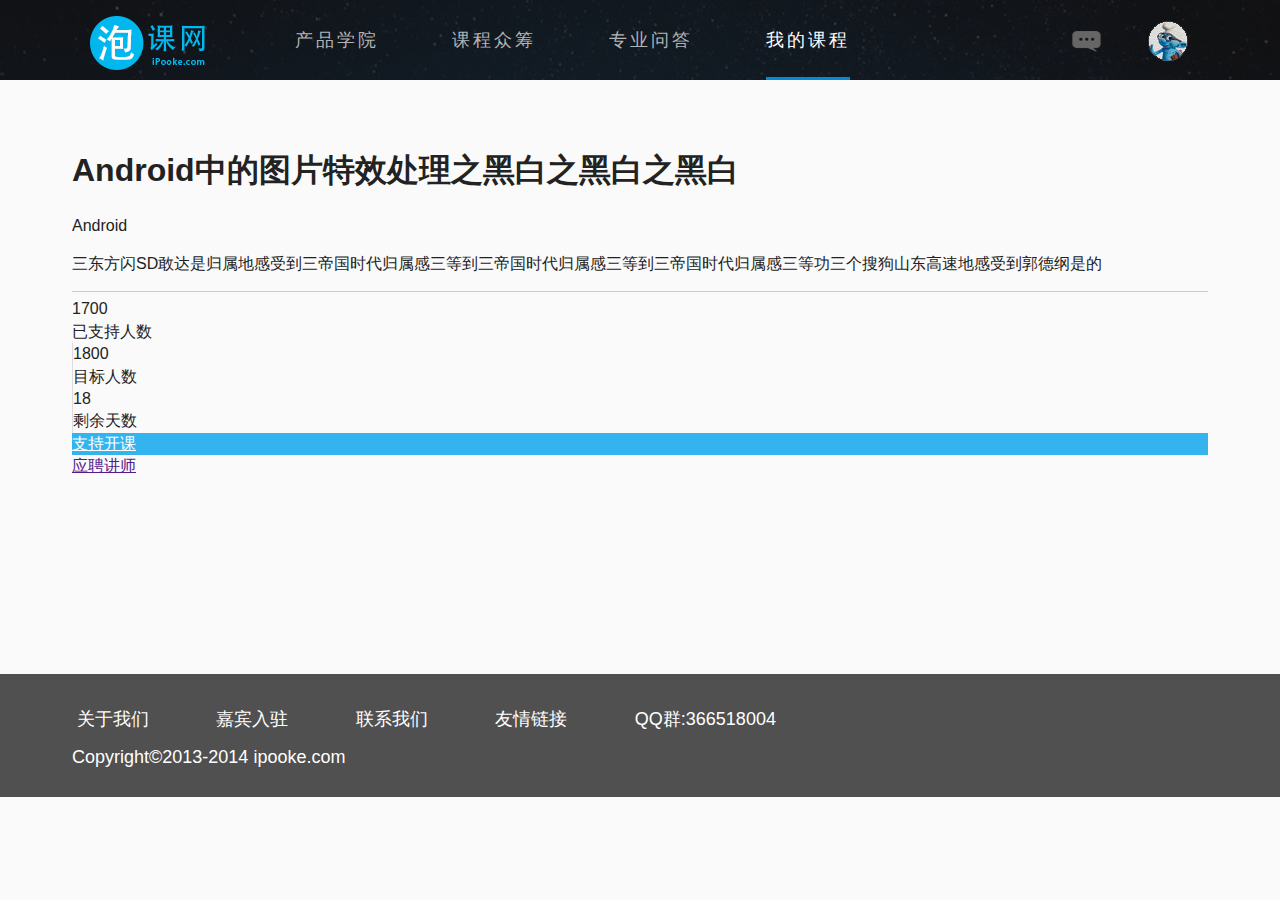
<file: static/user/message.html>
<!DOCTYPE html>
<!--[if lt IE 7]>
<html class="no-js lt-ie9 lt-ie8 lt-ie7">
<![endif]-->
<!--[if IE 7]>
<html class="no-js lt-ie9 lt-ie8">
<![endif]-->
<!--[if IE 8]>
<html class="no-js lt-ie9">
<![endif]-->
<!--[if gt IE 8]><!-->
<html class="no-js">
<!--<![endif]-->
<head>
    <meta charset="utf-8">
    <meta http-equiv="X-UA-Compatible" content="IE=edge">
    <title>我的课程</title>
    <meta name="description" content="">
    <!--手机上的一些适配-->
    <!--
    <meta name="viewport" content="width=device-width, initial-scale=1,ser-scalable=no">
    <meta name="apple-mobile-web-app-capable" content="yes">
    <meta name="apple-mobile-web-app-status-bar-style" content="black"/>
    <link rel="apple-touch-startup-image" sizes="640x920" href="img/loading-640x920.png"
          media="screen and (max-device-width: 480px) and (-webkit-min-device-pixel-ratio: 2)">
    <link rel="apple-touch-startup-image" sizes="768x1004" href="img/loading-768x1004.png"
          media="screen and (min-device-width: 481px) and (max-device-width: 1024px) and (orientation:landscape)">
    <link rel="apple-touch-startup-image" sizes="640x1096" href="img/loading-640x1096.png"
          media="screen and (max-device-width: 480px) and (-webkit-min-device-pixel-ratio: 2)">
    <link rel="apple-touch-icon-precomposed" sizes="114X114" href="img/iphone.png">
    <link rel="apple-touch-icon-precomposed" href="img/android.png">
    -->

    <!--下面注释的内容是直接引用CDN（内容交付网络）上面的资源，因为那样加载速度会更快-->
    <!--
    <link rel="stylesheet" href="http://code.jquery.com/mobile/1.4.2/jquery.mobile-1.4.2.min.css" />
    -->
    <!--<link rel="stylesheet" href="css/themes/jquery.mobile-1.4.2.css"/>
    <link rel="stylesheet" href="css/themes/jquery.mobile.icons.min.css"/>-->
    <link rel="stylesheet" href="../../css/normalize.css"/>
    <link rel="stylesheet" href="../../css/base.css"/>
    <link rel="stylesheet" href="../../css/common.css"/>
    <link rel="stylesheet" href="../../css/ask.css"/>
    <script src="../../js/vendor/modernizr-2.6.2.min.js"></script>
</head>
<body>
<!--[if lt IE 7]>
<p class="browsehappy">亲，您还在使用着 <strong>过时的</strong> 浏览器. 请您
    <a href="http://browsehappy.com/">更新</a> 一下吧以使您得到更好的体验哦！
</p>
<![end if]-->

<header>
    <div class="topBar">
        <nav>
            <div class="logo">
                <a href="../../index.html"><img src="../../img/images/ih_logo.png" alt=""/></a>
            </div>
            <div class="nav">
                <ul class="navHeader">
                    <li><a href="../product/product.html">产品学院</a></li>
                    <li><a href="../course/course.html">课程众筹</a></li>
                    <li><a href="../ask/ask.html">专业问答</a></li>
                    <li class="current"><a href="#">我的课程</a></li>
                </ul>
            </div>
            <div class="loginTop">
                <ul>
                    <li><a rel="nofollow" href="../user/login.html">登录</a></li>
                    <li><a rel="nofollow" href="../user/register.html">注册</a></li>
                </ul>
            </div>
            <div class="logged">
                <ul>
                    <li><a class="message" href="../user/message.html"><img src="../../img/images/ih_message.png" alt=""/></a></li>
                    <li><a class="userCenter" href="../user/user.html"><img src="../../img/images/ih_userImage.png" alt=""/></a></li>
                </ul>
            </div>
        </nav>
    </div>
    <div class="header-slider">
    </div>
</header>
<section>
    <div id="content">
        <article class="content-partOne">
            <div class="content-partOne-courseList">
                <div class="course">
                    <div class="course-header">
                        <h1>Android中的图片特效处理之黑白之黑白之黑白</h1>
                        <span>Android</span>
                        <p>三东方闪SD敢达是归属地感受到三帝国时代归属感三等到三帝国时代归属感三等到三帝国时代归属感三等功三个搜狗山东高速地感受到郭德纲是的</p>
                    </div>
                    <hr>
                    <div class="course-content">
                        <div class="course-content-count">
                                <span class="supportNumber">1700</span><br>
                                <span class="support">已支持人数</span>
                        </div>
                        <div class="course-content-count bl">
                            <span class="supportNumber">1800</span><br>
                            <span class="support">目标人数</span>
                        </div>
                        <div class="course-content-count bl">
                            <span class="supportNumber">18</span><br>
                            <span class="support">剩余天数</span>
                        </div>
                    </div>
                    <div class="course-footer">
                        <div class="course-footer-button blue">
                            <a href="" class="white">支持开课</a>
                        </div>
                        <div class="course-footer-button">
                            <a href="">应聘讲师</a>
                        </div>
                    </div>
                </div>
            </div>
        </article>
    </div>
</section>
<footer>
    <div class="bottomBar">
        <nav>
            <ul class="navFooter">
                <li><a href="#">关于我们</a></li>
                <li><a href="#">嘉宾入驻</a></li>
                <li><a href="#">联系我们</a></li>
                <li><a href="#">友情链接</a></li>
                <li><a href="#">QQ群:366518004</a></li>
            </ul>
            <p>Copyright&copy;2013-2014 ipooke.com</p>
        </nav>
    </div>
</footer>
<!--下面注释的内容是直接引用CDN（内容交付网络）上面的资源，因为那样加载速度会更快-->
<!--
<script src="//ajax.googleapis.com/ajax/libs/jquery/1.10.2/jquery.min.js"></script>
<script>window.jQuery || document.write('<script src="js/vendor/jquery-1.10.2.min.js"><\/script>')</script>
<script src="http://code.jquery.com/mobile/1.4.2/jquery.mobile-1.4.2.min.js"></script>
-->

<!--下面的内容是加载页面要用的js文件-->
<script src="../../js/vendor/jquery-1.11.1.min.js"></script>
<!--<script src="js/vendor/jquery.mobile-1.4.2.min.js"></script>-->
<script src="../../js/vendor/jquery.cookie.js"></script>
<script src="../../js/plugins.js"></script>
<!--下面两个js文件是完成ajax的一个插件-->
<!--
<script src="js/mine/base.js"></script>
<script src="js/mine/score.js"></script>
-->
<script src="../../js/index.js"></script>


<!-- 下面的注释是引用谷歌的站点统计分析工具的js代码-->
<!-- Google Analytics: change UA-XXXXX-X to be your site's ID. -->
<!--<script>
    (function (b, o, i, l, e, r) {
        b.GoogleAnalyticsObject = l;
        b[l] || (b[l] =
                function () {
                    (b[l].q = b[l].q || []).push(arguments)
                });
        b[l].l = +new Date;
        e = o.createElement(i);
        r = o.getElementsByTagName(i)[0];
        e.src = '//www.google-analytics.com/analytics.js';
        r.parentNode.insertBefore(e, r)
    }(window, document, 'script', 'ga'));
    ga('create', 'UA-XXXXX-X');
    ga('send', 'pageview');
</script>-->
</body>
</html>
</file>
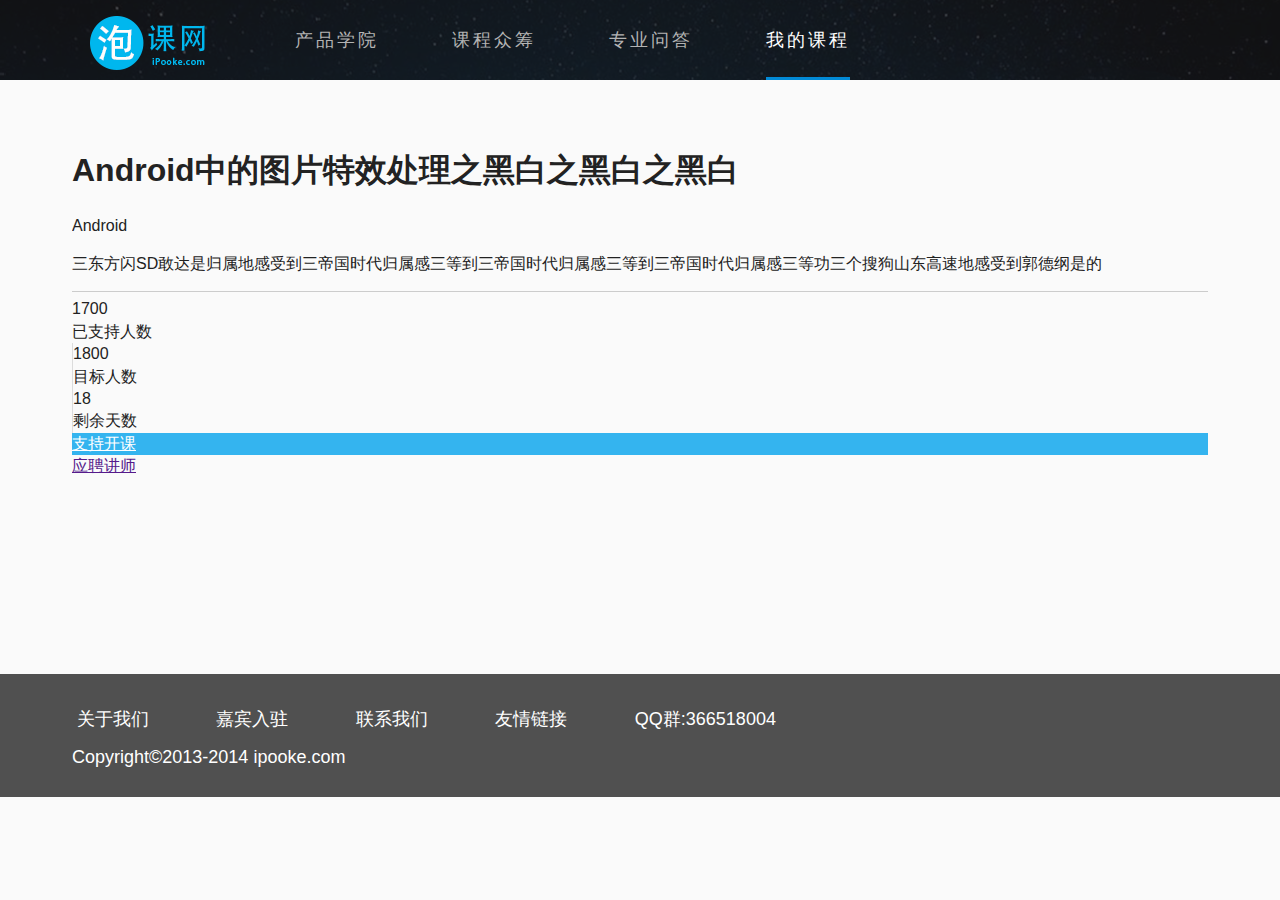
<file: static/user/user.html>
<!DOCTYPE html>
<!--[if lt IE 7]>
<html class="no-js lt-ie9 lt-ie8 lt-ie7">
<![endif]-->
<!--[if IE 7]>
<html class="no-js lt-ie9 lt-ie8">
<![endif]-->
<!--[if IE 8]>
<html class="no-js lt-ie9">
<![endif]-->
<!--[if gt IE 8]><!-->
<html class="no-js">
<!--<![endif]-->
<head>
    <meta charset="utf-8">
    <meta http-equiv="X-UA-Compatible" content="IE=edge">
    <title>我的课程</title>
    <meta name="description" content="">
    <!--手机上的一些适配-->
    <!--
    <meta name="viewport" content="width=device-width, initial-scale=1,ser-scalable=no">
    <meta name="apple-mobile-web-app-capable" content="yes">
    <meta name="apple-mobile-web-app-status-bar-style" content="black"/>
    <link rel="apple-touch-startup-image" sizes="640x920" href="img/loading-640x920.png"
          media="screen and (max-device-width: 480px) and (-webkit-min-device-pixel-ratio: 2)">
    <link rel="apple-touch-startup-image" sizes="768x1004" href="img/loading-768x1004.png"
          media="screen and (min-device-width: 481px) and (max-device-width: 1024px) and (orientation:landscape)">
    <link rel="apple-touch-startup-image" sizes="640x1096" href="img/loading-640x1096.png"
          media="screen and (max-device-width: 480px) and (-webkit-min-device-pixel-ratio: 2)">
    <link rel="apple-touch-icon-precomposed" sizes="114X114" href="img/iphone.png">
    <link rel="apple-touch-icon-precomposed" href="img/android.png">
    -->

    <!--下面注释的内容是直接引用CDN（内容交付网络）上面的资源，因为那样加载速度会更快-->
    <!--
    <link rel="stylesheet" href="http://code.jquery.com/mobile/1.4.2/jquery.mobile-1.4.2.min.css" />
    -->
    <!--<link rel="stylesheet" href="css/themes/jquery.mobile-1.4.2.css"/>
    <link rel="stylesheet" href="css/themes/jquery.mobile.icons.min.css"/>-->
    <link rel="stylesheet" href="../../css/normalize.css"/>
    <link rel="stylesheet" href="../../css/base.css"/>
    <link rel="stylesheet" href="../../css/common.css"/>
    <link rel="stylesheet" href="../../css/ask.css"/>
    <script src="../../js/vendor/modernizr-2.6.2.min.js"></script>
</head>
<body>
<!--[if lt IE 7]>
<p class="browsehappy">亲，您还在使用着 <strong>过时的</strong> 浏览器. 请您
    <a href="http://browsehappy.com/">更新</a> 一下吧以使您得到更好的体验哦！
</p>
<![end if]-->

<header>
    <div class="topBar">
        <nav>
            <div class="logo">
                <a href="../../index.html"><img src="../../img/images/ih_logo.png" alt=""/></a>
            </div>
            <div class="nav">
                <ul class="navHeader">
                    <li><a href="../product/product.html">产品学院</a></li>
                    <li><a href="../course/course.html">课程众筹</a></li>
                    <li><a href="../ask/ask.html">专业问答</a></li>
                    <li class="current"><a href="#">我的课程</a></li>
                </ul>
            </div>
            <div class="loginTop">
                <ul>
                    <li><a rel="nofollow" href="../user/login.html">登录</a></li>
                    <li><a rel="nofollow" href="../user/register.html">注册</a></li>
                </ul>
            </div>
        </nav>
    </div>
    <div class="header-slider">
    </div>
</header>
<section>
    <div id="content">
        <article class="content-partOne">
            <div class="content-partOne-courseList">
                <div class="course">
                    <div class="course-header">
                        <h1>Android中的图片特效处理之黑白之黑白之黑白</h1>
                        <span>Android</span>
                        <p>三东方闪SD敢达是归属地感受到三帝国时代归属感三等到三帝国时代归属感三等到三帝国时代归属感三等功三个搜狗山东高速地感受到郭德纲是的</p>
                    </div>
                    <hr>
                    <div class="course-content">
                        <div class="course-content-count">
                                <span class="supportNumber">1700</span><br>
                                <span class="support">已支持人数</span>
                        </div>
                        <div class="course-content-count bl">
                            <span class="supportNumber">1800</span><br>
                            <span class="support">目标人数</span>
                        </div>
                        <div class="course-content-count bl">
                            <span class="supportNumber">18</span><br>
                            <span class="support">剩余天数</span>
                        </div>
                    </div>
                    <div class="course-footer">
                        <div class="course-footer-button blue">
                            <a href="" class="white">支持开课</a>
                        </div>
                        <div class="course-footer-button">
                            <a href="">应聘讲师</a>
                        </div>
                    </div>
                </div>
            </div>
        </article>
    </div>
</section>
<footer>
    <div class="bottomBar">
        <nav>
            <ul class="navFooter">
                <li><a href="#">关于我们</a></li>
                <li><a href="#">嘉宾入驻</a></li>
                <li><a href="#">联系我们</a></li>
                <li><a href="#">友情链接</a></li>
                <li><a href="#">QQ群:366518004</a></li>
            </ul>
            <p>Copyright&copy;2013-2014 ipooke.com</p>
        </nav>
    </div>
</footer>
<!--下面注释的内容是直接引用CDN（内容交付网络）上面的资源，因为那样加载速度会更快-->
<!--
<script src="//ajax.googleapis.com/ajax/libs/jquery/1.10.2/jquery.min.js"></script>
<script>window.jQuery || document.write('<script src="js/vendor/jquery-1.10.2.min.js"><\/script>')</script>
<script src="http://code.jquery.com/mobile/1.4.2/jquery.mobile-1.4.2.min.js"></script>
-->

<!--下面的内容是加载页面要用的js文件-->
<script src="../../js/vendor/jquery-1.11.1.min.js"></script>
<!--<script src="js/vendor/jquery.mobile-1.4.2.min.js"></script>-->
<script src="../../js/vendor/jquery.cookie.js"></script>
<script src="../../js/plugins.js"></script>
<!--下面两个js文件是完成ajax的一个插件-->
<!--
<script src="js/mine/base.js"></script>
<script src="js/mine/score.js"></script>
-->
<script src="../../js/index.js"></script>


<!-- 下面的注释是引用谷歌的站点统计分析工具的js代码-->
<!-- Google Analytics: change UA-XXXXX-X to be your site's ID. -->
<!--<script>
    (function (b, o, i, l, e, r) {
        b.GoogleAnalyticsObject = l;
        b[l] || (b[l] =
                function () {
                    (b[l].q = b[l].q || []).push(arguments)
                });
        b[l].l = +new Date;
        e = o.createElement(i);
        r = o.getElementsByTagName(i)[0];
        e.src = '//www.google-analytics.com/analytics.js';
        r.parentNode.insertBefore(e, r)
    }(window, document, 'script', 'ga'));
    ga('create', 'UA-XXXXX-X');
    ga('send', 'pageview');
</script>-->
</body>
</html>
</file>
<file: css/base.css>
/*----------------------------------
*作用：该样式文件适用于所有站点，里面的样式都是一些最常用的，方便调用！
*作者:杨文鹏
*联系:15353723247
*时间：14-6-2
-----------------------------------*/

/*文字排版*/
.f12{ font-size:12px;}
.f13{ font-size:13px;}
.f14{ font-size:14px;}
.f16{ font-size:16px;}
.f20{ font-size:20px;}
.fb{ font-weight:bold;}
.fn{ font-weight:normal;}
.t2{ text-indent:2em;}
.lh150{ line-height:150%;}
.lh180{ line-height:180%;}
.lh200{ line-height:200%;}
.unl{ text-decoration:underline;}
.noUnl{ text-decoration:none;}
/*边框*/
.bl{border-left: 1px solid #dcdcdc;}
/*颜色*/
.blue{
    background-color:#34b4ef ;
}
.white{
    color: #ffffff !important;
}
/*定位*/
.tl{ text-align:left;}
.tc{ text-align:center;}
.tr{ text-align:right;}
.bc{ margin:0 auto;}
.fl{ float:left; display:inline;}
.fr{ float:right; display:inline;}
.cb{ clear:both;}
.cl{ clear:left;}
.cr{ clear:right;}
/*
.clearfix:after{ content:"."; display:block; height:0; clear:both; visibility:hidden;}
.clearfix{ display:inline-block;}
.clearfix{ height:1%;}
.Clearfix{ display:block;}
.zoom{ zoom:1;}
*/
.vm{ vertical-align:middle;}
.pr{ position:relative;}
.pa{ position:absolute;}
.abs-right{ position:absolute; right:0;}
.hidden{ visibility:hidden;}
.none{ display:none;}

/*长度高度*/
.w10{ width:10px;}
.w20{ width:20px;}
.w30{ width:30px;}
.w40{ width:40px;}
.w50{ width:50px;}
.w60{ width:60px;}
.w70{ width:70px;}
.w80{ width:80px;}
.w90{ width:90px;}
.w100{ width:100px;}
.w200{ width:200px;}
.w300{ width:300px;}
.w400{ width:400px;}
.w500{ width:500px;}
.w600{ width:600px;}
.w700{ width:700px;}
.w800{ width:800px;}
.w960{ width:960px;}
.w980{ width:980px;}
.w{ width:100%;}
.h20{ height:20px}
.h50{ height:50px;}
.h80{ height:80px;}
.h100{ height:100px;}
.h200{ height:200px;}
.h{ height:100%;}

/*边距*/
.m10{ margin:10px;}
.m15{ margin:15px;}
.m30{ margin:30px;}
.mt5{ margin-top:5px;}
.mt10{ margin-top:10px;}
.mt15{ margin-top:15px;}
.mt20{ margin-top:20px;}
.mt30{ margin-top:30px;}
.mt50{ margin-top:50px;}
.mt100{ margin-top:100px;}
.mb5{ margin-bottom:5px;}
.mb10{ margin-bottom:10px;}
.mb15{ margin-bottom:15px;}
.mb20{ margin-bottom:20px;}
.mb30{ margin-bottom:30px;}
.mb50{ margin-bottom:50px;}
.mb100{ margin-bottom:100px;}
.ml5{ margin-left:5px;}
.ml10{ margin-left:10px;}
.ml15{ margin-left:15px;}
.ml20{ margin-left:20px;}
.ml30{ margin-left:30px;}
.ml50{ margin-left:50px;}
.ml100{ margin-left:100px;}
.mr5{ margin-right:5px;}
.mr10{ margin-right:10px;}
.mr15{ margin-right:15px;}
.mr20{ margin-right:20px;}
.mr30{ margin-right:30px;}
.mr50{ margin-right:50px;}
.mr100{ margin-right:100px;}

.p10{ padding:10px;}
.p15{ padding:15px;}
.p30{ padding:30px;}
.pt5{ padding-top:5px;}
.pt10{ padding-top:10px;}
.pt15{ padding-top:15px;}
.pt20{ padding-top:20px;}
.pt30{ padding-top:30px;}
.pt50{ padding-top:50px;}
.pb5{ padding-bottom:5px;}
.pb10{ padding-bottom:10px;}
.pb15{ padding-bottom:15px;}
.pb20{ padding-bottom:20px;}
.pb30{ padding-bottom:30px;}
.pb50{ padding-bottom:50px;}
.pl5{ padding-left:5px;}
.pl10{ padding-left:10px;}
.pl15{ padding-left:15px;}
.pl20{ padding-left:20px;}
.pl30{ padding-left:30px;}
.pl50{ padding-left:50px;}
.pl100{ padding-left:100px;}
.pr5{ padding-right:5px;}
.pr10{ padding-right:10px;}
.pr15{ padding-right:15px;}
.pr20{ padding-right:20px;}
.pr30{ padding-right:30px;}
.pr50{ padding-right:50px;}
.pr100{ padding-right:100px;}
</file>
<file: css/common.css>
/*----------------------------------
*作用：该样式文件用来存放某一个板块共同的样式
*作者:杨文鹏
*联系:15353723247
*时间：14-6-2
-----------------------------------*/

/* ==========================================================================
   Base styles: 自定义的浏览器默认样式
   ========================================================================== */
html,
button,
input,
select,
textarea {
    color: #222;
}

html {
    font-size: 1em;
    line-height: 1.4;
}

/*
 * 定义被选中的字体颜色
 */
::-moz-selection {
    background: #b3d4fc;
    text-shadow: none;
}

::selection {
    background: #b3d4fc;
    text-shadow: none;
}

/*
 *设置一个水平线的默认样式
 */
hr {
    display: block;
    height: 1px;
    border: 0;
    border-top: 1px solid #ccc;
    margin: 5px 0;
    padding: 0;
}

/*
 * 垂直居中
 */
audio,
canvas,
img,
video {
    vertical-align: middle;
}

/*
 *对fieldset的样式进行初始化
 */

fieldset {
    border: 0;
    margin: 0;
    padding: 0;
}

/*
 * 设定文本输入框的形式.
 */

textarea {
    resize: vertical;
}

/* ==========================================================================
   浏览器提醒升级
   ========================================================================== */
.browsehappy {
    margin: 0.2em 0;
    background: #ccc;
    color: #000;
    padding: 0.2em 0;
}

/* ==========================================================================
   自定义的公共样式
   ========================================================================== */
body {
    font-family: "Microsoft Yahei", "微软雅黑", Tahoma, Arial, STHeiti, sans-serif;
}

/*header*/
header {
    letter-spacing: 3px;
    height: 558px;
    width: 100%;
    background: #005599 url("../img/images/ih_bg_01.png") no-repeat top center;
}

.topBar {
    height: 80px;
    width: 100%;
    background: url("../img/images/ih_topbar_bg.png") repeat-x 0 0;
}

nav {
    width: 1136px;
    margin: 0 auto;
    position: relative;
}

.logo {
    float: left;
    margin: 0 0 0 15px;
    height: 80px;
    line-height: 80px;
}

.navHeader {
    float: left;
    font-size: 0;
    margin-left: 40px;
    position: relative;
}

.navHeader li {
    display: inline-block;
    height: 60px;
    margin: 0;
    padding: 0 70px 0 0;
    position: relative;
    z-index: 3;
}

.navHeader li.current {
    z-index: 1;
}

.navHeader li a {
    color: #b3b3b3;
    float: left;
    font-size: 18px;
    font-weight: normal;
    height: 77px;
    line-height: 80px;
    text-decoration: none;
}

.navHeader li.current a {
    border-bottom: 3px solid #028ad6;
    color: #ffffff;
}

.navHeader li a:hover {
    color: #ffffff;
}

header .loginTop {
    display: none;
    list-style: none outside none;
    margin: 0;
    overflow: hidden;
    padding: 0;
    position: absolute;
    right: 0;
    top: 10px;
}

header .loginTop li {
    float: left;
    height: 22px;
    padding: 4px 0;
}

header .loginTop a {
    text-decoration: none;
    color: #b2b2b2;
    padding: 0 6px;
    font-size: 14px;
}

header .loginTop a:hover {
    color: #ffffff;
}

header .logged {
    list-style: none outside none;
    margin: 0;
    overflow: hidden;
    padding: 0;
    position: absolute;
    right: 0;
    top: 0;
}

header .logged ul {
    margin: 0;
    padding: 0;
    height: 80px;
}

header .logged li {
    float: left;
    text-align: center;
    line-height: 80px;
}

header .logged li:hover {
    background: #292929;
}

header .logged img {
    border-radius: 21px;
    display: inline-block;
    height: 42px;
    width: 42px;
}

header .message {
    display: block;
    width: 80px;
    height: 80px;
}

header .userCenter {
    display: block;
    width: 80px;
    height: 80px;
}

.header-button {
    width: 213px;
    margin: 294px auto 0;
    height: 47px;
    border: 1px solid #ffffff;
    border-radius: 5px;
    text-align: center;
}

.header-button a {
    display: inline-block;
    width: 213px;
    height: 47px;
    font-size: 24px;
    line-height: 47px;
    color: #ffffff;
    text-decoration: none;
}

/*content*/
.course:hover {
    box-shadow: 0px 3px 6px 0.75px #2E1E19;
}

/*footer*/
footer {
    width: 100%;
    height: 414px;
    background: url("../img/images/if_bg_01.png") no-repeat top center;
    position: relative;
}

.bottomBar {
    position: absolute;
    left: 0;
    bottom: 0;
    height: 123px;
    width: 100%;
    background: url("../img/images/ih_topbar_bg.png") repeat 0 0;
}

.bottomBar p {
    margin: 0;
    padding: 0;
    color: #ffffff;
    font-size: 18px;
}

.navFooter {
    margin: 0;
    padding: 5px 0 0 5px;
}

.navFooter li {
    display: inline-block;
    height: 60px;
    margin: 0;
    padding: 0 63px 0 0;
}

.navFooter li a {
    color: #ffffff;
    float: left;
    font-size: 18px;
    font-weight: normal;
    height: 77px;
    line-height: 80px;
    text-decoration: none;
}

.navFooter li a:hover {
    color: #b3b3b3;
}

.footer-button {
    position: relative;
    width: 213px;
    height: 47px;
    border: 1px solid #ffffff;
    border-radius: 5px;
    text-align: center;
    top: 200px;
    left: 49%;
}

.footer-button a {
    display: inline-block;
    width: 213px;
    height: 47px;
    font-size: 24px;
    line-height: 47px;
    color: #ffffff;
    text-decoration: none;
}
</file>
<file: css/index.css>
/* ======================================
   自己的css样式
   ====================================== */

/*content*/
section {
    width: 100%;
    min-height: 500px;
    background: #ffffff url("../img/images/ic_bg_01.png") repeat-x 0 0;
}

#content {
    width: 1136px;
    margin: 0 auto;
}

#content h1 {
    text-align: center;
    color: #4c4c4c;
    font-size: 24px;
    margin: 0;
    padding: 36px 0;
}

.content-partOne {
    height: 358px;
    background: url("../img/images/ic_partOne_bg.png") no-repeat 0 0;
}

.content-partTwo {
    height: 446px;
}

.content-partTwo-courseList {

}

.course {
    float: left;
    border-radius: 5px 5px 0 0;
    width: 248px;
    border:1px solid #a2a0a0;
    box-shadow: 0px 3px 6px 0.75px #a2a0a0;
    margin: 0 17px;
}

.course h2 {
    font-size: 20px;
    margin: 0;
    padding: 0;
    color: #4c4c4c;
}

.course-header {
    height: 195px;

}

.course-content {
    height: 70px;
    padding: 10px;

}

.course-content p {
    position: relative;
    font-size: 12px;
    color: #808080;
    margin: 0;
    padding: 18px 0;
}

.course-content-button {
    position: absolute;
    display: inline-block;
    width: 28px;
    height: 28px;
    background: url("../img/images/ic_course-content-button_bg.png") no-repeat 0 0;
    right: 3px;
    bottom: 10px;
}

.content-partThree {
    height: 358px;
    background: url("../img/images/ic_partThree_bg.png") no-repeat 0 0;
}
.content-partThree-planList{
    margin: 0 auto;
    width: 1130px;
    height: 338px;
    border-right: 1px solid #dcdcdc;
    border-top: 1px solid #dcdcdc;
    border-bottom: 1px solid #dcdcdc;
}
.plan{
    color: #808080;
    border-left: 1px solid #dcdcdc;
    width: 281px;
    height: 338px;
    float: left;
}
.plan:hover{
    background-color:#34b4ef ;
    color: #ffffff;
}
.plan-header{
    height: 140px;
    line-height: 140px;
    text-align: center;
}
.plan-content{

}
.plan-content h2{
    text-align: center;
    font-size: 18px;
}
.plan-content p{
    margin: 0;
    padding: 0 30px;
    text-indent: 2em;
    font-size: 14px;
    line-height: 25px;
}
.content-partFour {
    height: 518px;
}

.content-partFive {
    height: 337px;
    background: url("../img/images/ic_partFive_bg.png") no-repeat 0 0;
}

.content-partSix {
    height: 518px;
}
.content-partSix-teacherList{
    margin: 0 auto;
    padding: 46px 1px 0;
    width: 1130px;
    height: 366px;
}
.teacher{
    text-align: center;
    margin: 0 1px;
    width: 280px;
    height: 280px;
    float: left;
}
.teacher a{
    display: inline-block;
    width: 150px;
    height: 150px;
    background: url("../img/images/ic_teacher_01.png") no-repeat center center;
    -webkit-background-size: cover;
    -moz-background-size: cover;
    -o-background-size: cover;
    background-size: cover;
}
.teacher a:hover{
    width: 280px;
    height: 280px;
    background: url("../img/images/ic_teacher_01_hover.png") no-repeat center center;
    -webkit-background-size: cover;
    -moz-background-size: cover;
    -o-background-size: cover;
    background-size: cover;
}
</file>
<file: css/ask.css>
/* ======================================
   自己的css样式
   ====================================== */
body {
    background: #fafafa;
}

/*header*/
header {
    height: 80px;
    width: 100%;
}

/*content*/
section {
    width: 100%;
}

#content {
    min-height: 500px;
    overflow: auto;
    width: 1136px;
    margin: 0 auto;
    padding: 47px 0;
}

/*content-partLeft*/
.content-partLeft {
    float: left;
    width: 260px;
}

.content-partLeft ul {
    margin: 0;
    padding: 0 13px;
    list-style: none;
    text-align: center;
    font-size: 14px;
    color: #4c4c4c;
}

.content-partLeft-nav {
    padding: 13px 0;
    background: #ffffff;
    border-bottom: 3px solid #e6e6e6;
}

.content-partLeft-nav ul {
    padding: 0;

}

.content-partLeft-nav ul li a {
    display: inline-block;
    color: #4c4c4c;
    width: 234px;
    background: url("../img/images/ac_content-partLeft_items_01.png") no-repeat left center;
    line-height: 49px;
    height: 49px;
    border-bottom: 1px solid #dcdcdc;
    text-decoration: none;
}

.content-partLeft-nav ul li a:hover {
    background: url("../img/images/ac_content-partLeft_items_01_hover.png") no-repeat left center;
    color: #34b4ef;
}

.content-partLeft-function {
    margin: 20px 0;
}

.content-partLeft-function ul {
    padding: 0;
    color: #ffffff;
}

.content-partLeft-function ul li {
    margin: 0 0 5px;
    padding: 0 13px;
    height: 57px;
    line-height: 57px;
    background: #34b4ef url("../img/images/ac_content-partLeft_items_02.png") no-repeat left center;
    border-bottom: 3px solid #1f9aea;
}

.content-partLeft-function ul li a {
    display: inline-block;
    color: #ffffff;
    text-decoration: none;
    height: 57px;
    width: 234px;
    line-height: 57px;
}

.content-partLeft-topicList {
    overflow: auto;
    padding: 13px;
    background: #ffffff;
}

.content-partLeft-topicList h1 {
    font-size: 14px;
    color: #808080;
}

.content-partLeft-topicList a {
    margin: 8px;
    padding: 0 10px;
    display: inline-block;
    float: left;
    height: 24px;
    line-height: 24px;
    font-size: 12px;
    color: #ffffff;
    background: #34b4ef;
    border-radius: 5px;
    text-decoration: none;
}

/*content-partRight*/
.content-partRight {
    width: 776px;
    margin: 0 0 0 50px;
    background: #ffffff;
    float: right;
    padding: 25px;
}

.content-partRight-header {
    position: relative;
    font-size: 14px;
    color: #808080;
}

.content-partRight-header a {
    margin: 8px;
    padding: 0 10px;
    display: inline-block;
    height: 24px;
    line-height: 24px;
    font-size: 12px;
    color: #ffffff;
    background: #34b4ef;
    border-radius: 5px;
    text-decoration: none;
}

.content-partRight-header-search {
    position: absolute;
    right: 3px;
    top: 10px;
}

.content-partRight-content {

}

.content-partRight-content-menu {

}

.content-partRight-content-menu ul {
    line-height: 50px;
    list-style: none;
    margin: 0;
    padding: 0;
    height: 50px;
    border-bottom: 1px solid #eaeaea;
}

.content-partRight-content-menu li {
    height: 48px;
    color: #808080;
    float: left;
    font-size: 14px;
    padding: 0 25px;
}

.content-partRight-content-menu li.current {
    color: #028ad6;
    border-bottom: 3px solid #028ad6;
}

.content-partRight-content-menu li:hover {
    color: #028ad6;
}

.content-partRight-content-detail {

}

.detail-position {
    border-bottom: 1px solid #ebecec;
    position: relative;
    padding: 0 90px;
}

.detail-newest-partLeft {
    text-align: center;
    position: absolute;
    width: 60px;
    left: 20px;
    top: 10px;
}

.detail-newest-partLeft img {
    border-radius: 25px;
    display: inline-block;
    height: 50px;
    width: 50px;
}

.detail-newest-partLeft p {
    font-size: 10px;
    color: #808080;
    overflow: hidden;
    text-overflow: ellipsis;
    word-break: keep-all;
}

.detail-newest-partMiddle {
}

.detail-newest-partMiddle .tittle {
    line-height: 24px;
    padding: 20px 10px 10px;
    font-size: 16px;
}

.tittle a {
    color: #000000;
    text-decoration: none;
}

.detail-newest-partMiddle .replay {
    padding: 3px 12px;
    color: #808080;
    font-size: 12px;
}

.detail-newest-partMiddle .record {
    color: #cfd8dd;
    font-size: 12px;
    margin: 0;
    padding: 0 15px;
}

.record p {
    padding: 0 18px;
    display: inline-block;
}

.record p a {
    background: none repeat scroll 0 0 #edf0f2;
    border-radius: 5px;
    color: #808080;
    display: inline-block;
    font-size: 12px;
    height: 24px;
    line-height: 24px;
    margin: 8px;
    padding: 0 10px;
    text-decoration: none;
}

.record span {
    color: #028ad6;
}

.detail-newest-partRight {
    padding: 10px 0;
    position: absolute;
    right: 0;
    top: 10px;
    width: 90px;
}

.detail-newest-partRight-count {
    font-size: 10px;
    color: #808080;
    float: left;
    height: 30px;
    text-align: center;
    width: 40px;
}

.detail-newest-partRight-count .answerNumber {
    color: #028ad6;
    display: inline-block;
    margin: 0 0 2px;
}
.detail-newest-partRight-count .answer {
    font-size: 12px;
}
/*footer*/
footer {
    height: 123px;
    background-image: none;
}
</file>
<file: css/course.css>
/* ======================================
   自己的css样式
   ====================================== */
/*header*/
header {
    letter-spacing: 3px;
    height: 422px;
    width: 100%;
    background: #2e1e19;
}

.header-slider {
    margin: 0 auto;
    width: 1136px;
    height: 342px;
    background: url("../img/images/ph_header-slider_items_01.png") no-repeat top center;
}

/*content*/
section {
    width: 100%;
    background: #ffffff;
}

#content {
    overflow: auto;
    width: 1136px;
    margin: 0 auto;
    padding: 0 0 50px;
}

.content-partOne {
    padding: 30px 0 0;
}

.content-partOne h1 {
    font-size: 16px;
    color: #808080;
    margin: 0;
    padding: 18px 0;
    text-overflow: ellipsis;
    word-break: keep-all;
    overflow: hidden;
}

.content-partOne-courseList {
    height: auto;
    width: auto;
}

.course {
    border: 1px solid #a2a0a0;
    border-radius: 5px 5px 0 0;
    box-shadow: 0 3px 6px 0.75px #a2a0a0;
    float: left;
    margin: 0 30px 50px;
    padding: 0 25px;
    width: 263px;
}

.course-header {
    text-align: center;
    height: 173px;
    position: relative;
}

.course-header span {
    color: #808080;;
    font-size: 14px;
}

.course-header p {
    height: 80px;
    text-align: left;
    font-size: 14px;
    color: #808080;
    margin: 0;
    padding: 10px 0 0;
    text-overflow: ellipsis;
    overflow: hidden;
}

.course-header-tip {
    background: #37a701 url("../img/images/pc_course_items_05.png") no-repeat scroll center top;
    border-radius: 23px;
    color: #ffffff;
    font-size: 14px;
    height: 50px;
    width: 50px;
    line-height: 50px;
    position: absolute;
    text-align: center;
    right: 10px;
    top: 10px;

}

.course-content {
    height: 60px;
}

.course-content-count {
    color: #808080;
    float: left;
    height: 48px;
    text-align: center;
    width: 86px;
}

.course-content-count span.supportNumber {
    font-size: 18px;
    color: #028ad6;
}

.course-content-count span.support {
    font-size: 14px;
}

.course-content p {
    position: relative;
    font-size: 10px;
    color: #808080;
    margin: 0;
    padding: 10px 0 0;
}

.course-content span.course-content-user {
    display: inline-block;
    width: 12px;
    height: 12px;
    background: url("../img/images/pc_course_items_02.png");
}

.course-content span.course-content-userNumber {
    color: #028ad6;
}

.course-content span.course-content-good {
    display: inline-block;
    width: 12px;
    height: 12px;
    background: url("../img/images/pc_course_items_03.png");
}

.course-content span.course-content-goodNumber {
    color: #028ad6;
}

.course-content-grade {
    position: absolute;
    right: 0;
    bottom: 0;
}

.course-content-grade span {
    display: inline-block;
    width: 15px;
    height: 15px;
    background: url("../img/images/pc_course_items_04.png") no-repeat 0 0;
}

.course-footer {
    height: 50px;
    padding: 15px 0;
}

.course-footer-button {
    float: left;
    margin: 5px;
    width: 120px;
    line-height: 30px;
    text-align: center;
}

.course-footer-button a {
    width: 120px;
    height: 30px;
    color: #ffffff;
    background: #34b4ef;
    font-size: 16px;
    text-decoration: none;
    display: block;
}
.course-footer-button a:hover{
    background: #00a0e9;
}
/*footer*/
footer {
    height: 123px;
    background-image: none;
}
</file>
<file: css/product.css>
/* ======================================
   自己的css样式
   ====================================== */
/*header*/
header {
    letter-spacing: 3px;
    height: 422px;
    width: 100%;
    background: #2e1e19;
}

.header-slider {
    margin: 0 auto;
    width: 1136px;
    height: 342px;
    background: url("../img/images/ph_header-slider_items_01.png") no-repeat top center;
}

/*content*/
section {
    width: 100%;
    background: #ffffff;
}

#content {
    overflow: auto;
    width: 1136px;
    margin: 0 auto;
    padding: 0 0 50px;
}

.content-partOne {
    padding: 30px 0 0;
}

.content-partOne h1 {
    font-size: 18px;
    color: #808080;
    border-bottom: 1px solid #dcdcdc;
    margin: 0 0 24px;
    padding: 18px 0;
}

.content-partOne-courseList {
    height: auto;
    width: auto;
}

.course {
    border: 1px solid #a2a0a0;
    border-radius: 5px 5px 0 0;
    box-shadow: 0 3px 6px 0.75px #a2a0a0;
    float: left;
    margin: 0 30px 50px;
    width: 316px;
}

.course h2 {
    color: #808080;
    font-size: 14px;
    margin: 0;
    padding: 0;
}

.course h3 {
    color: #808080;
    font-size: 12px;
    margin: 0;
    padding: 10px 0 0;
}

.course-header {
    height: 173px;
    position: relative;

}

.course-header-tip {
    background: #37a701 url("../img/images/pc_course_items_05.png") no-repeat scroll center top;
    border-radius: 23px;
    color: #ffffff;
    font-size: 14px;
    height: 50px;
    width: 50px;
    line-height: 50px;
    position: absolute;
    text-align: center;
    right: 10px;
    top: 10px;

}

.course-content {
    height: 70px;
    padding: 10px;

}

.course-content p {
    position: relative;
    font-size: 10px;
    color: #808080;
    margin: 0;
    padding: 10px 0 0;
}

.course-content span.course-content-user {
    display: inline-block;
    width: 12px;
    height: 12px;
    background: url("../img/images/pc_course_items_02.png");
}

.course-content span.course-content-userNumber {
    color: #028ad6;
}

.course-content span.course-content-good {
    display: inline-block;
    width: 12px;
    height: 12px;
    background: url("../img/images/pc_course_items_03.png");
}

.course-content span.course-content-goodNumber {
    color: #028ad6;
}

.course-content-grade {
    position: absolute;
    right: 0px;
    bottom: 0px;
}

.course-content-grade span {
    display: inline-block;
    width: 15px;
    height: 15px;
    background: url("../img/images/pc_course_items_04.png") no-repeat 0 0;
}
/*footer*/
footer {
    height: 123px;
    background-image: none;
}
</file>
